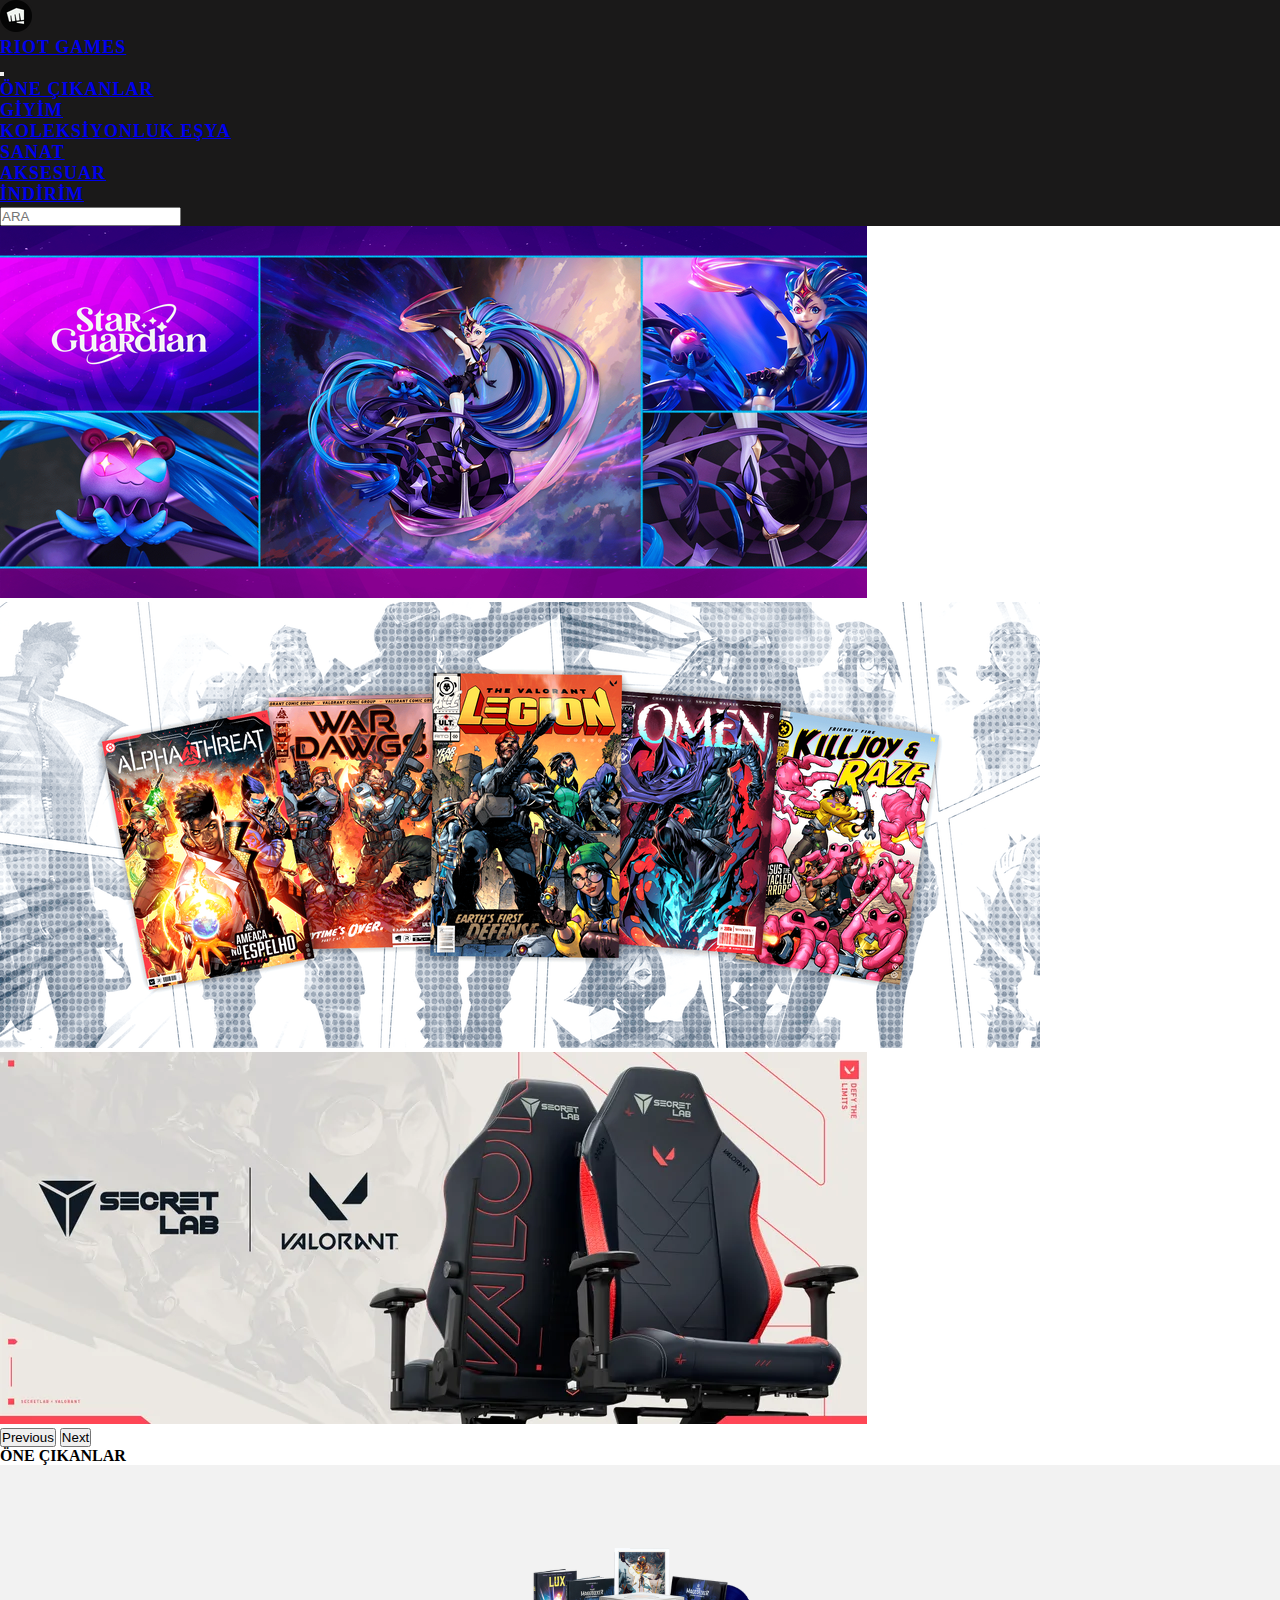
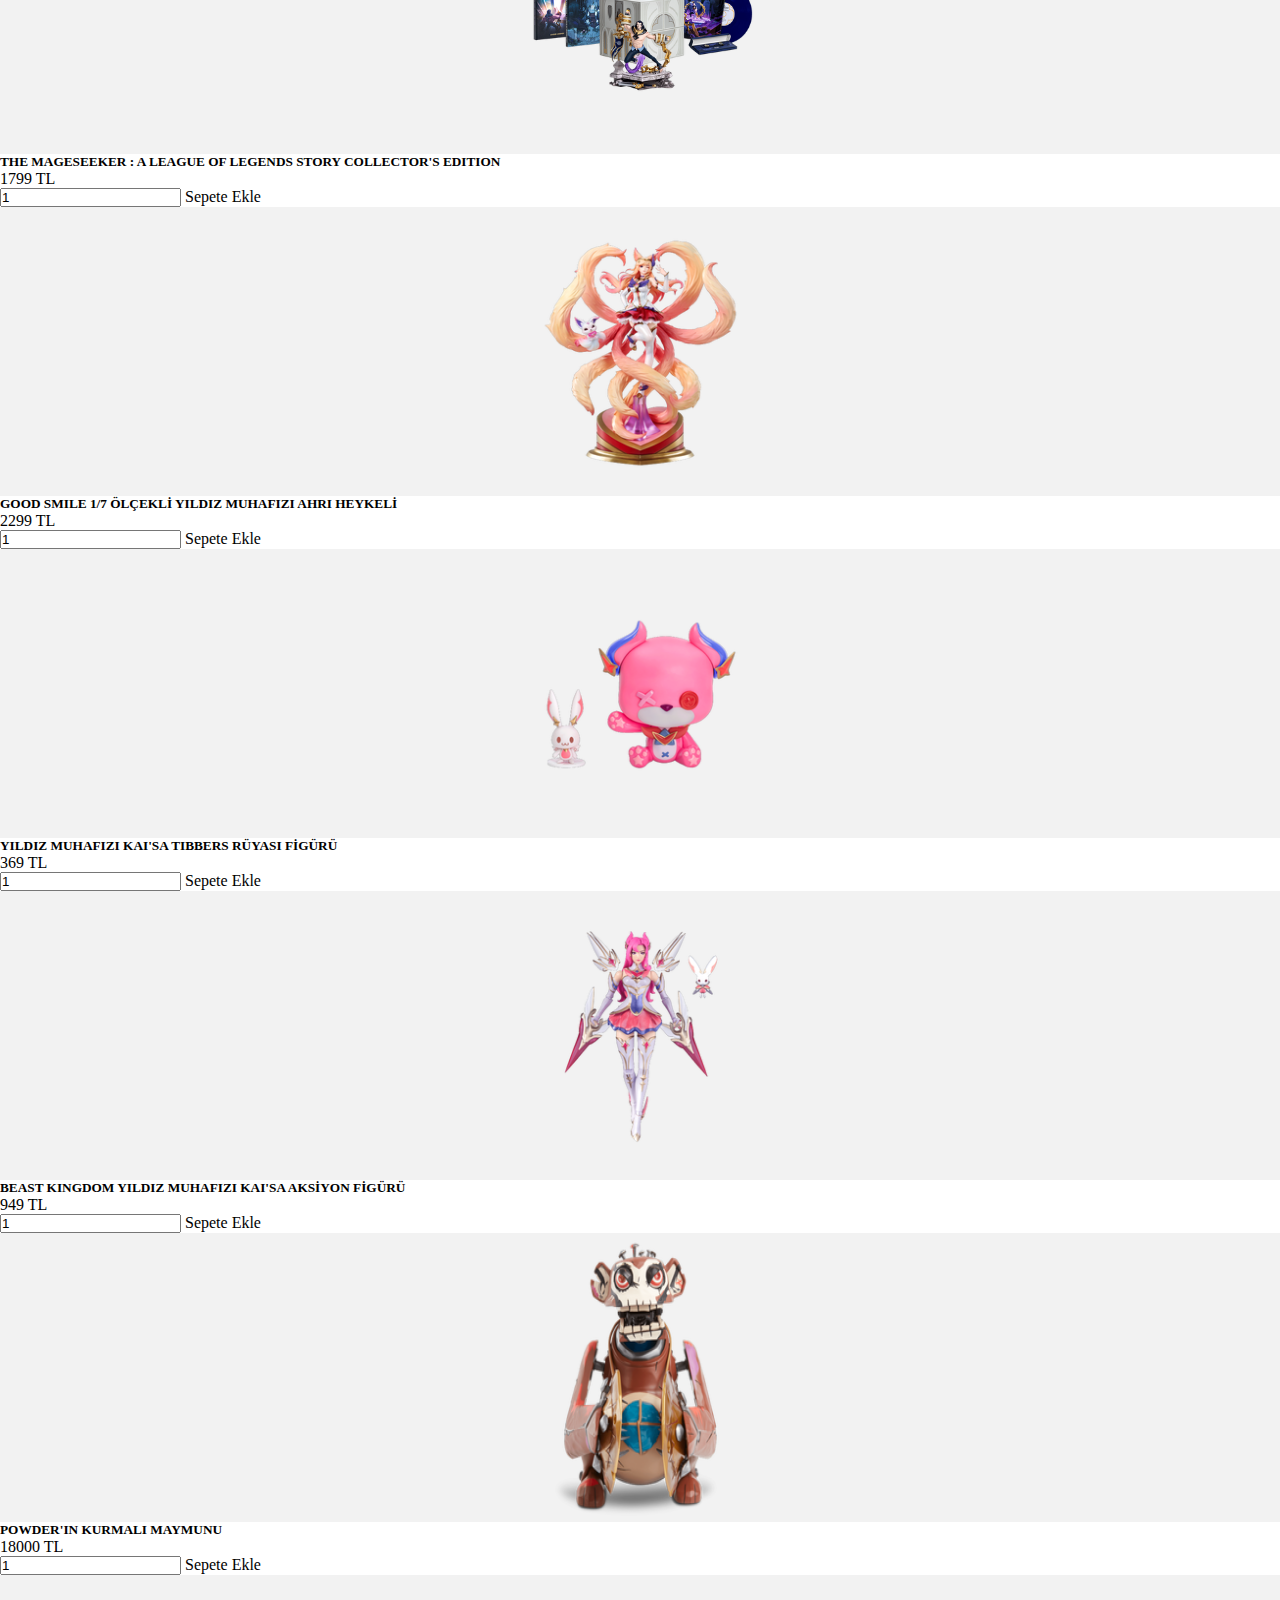
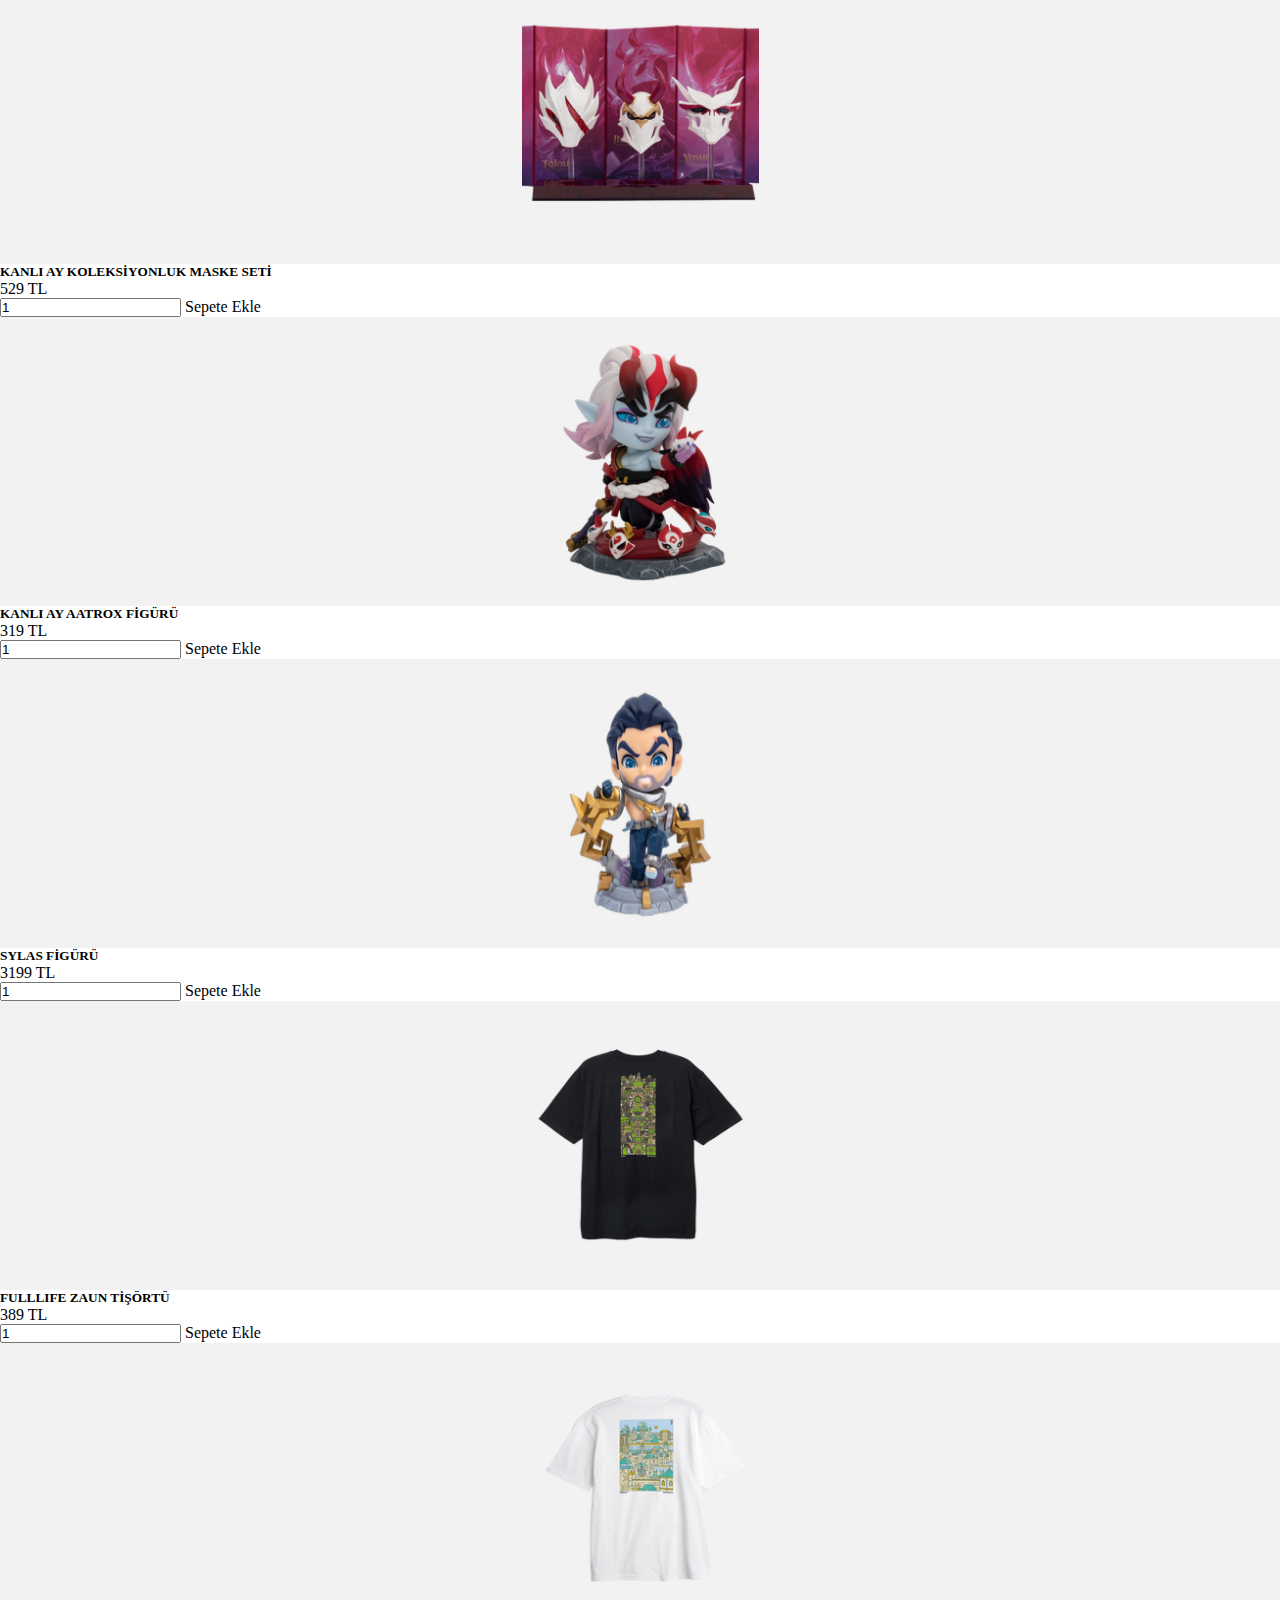
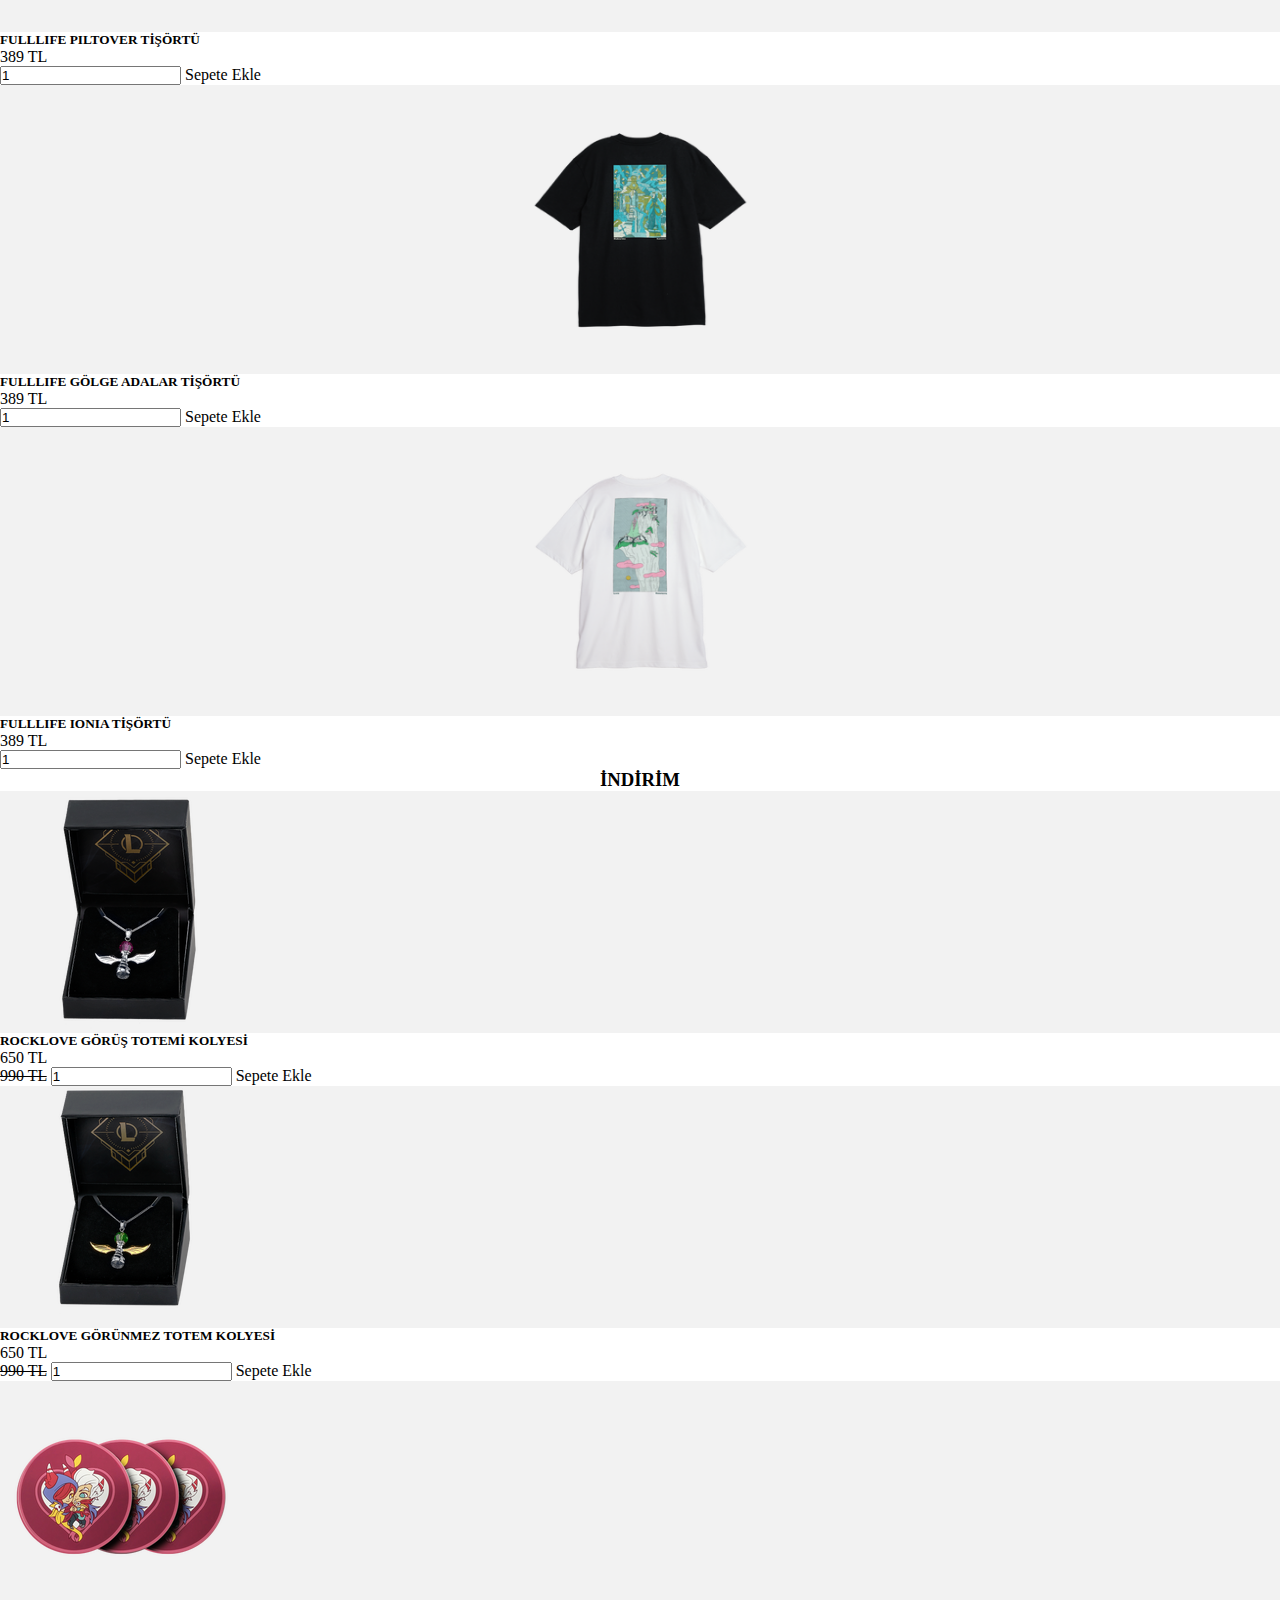
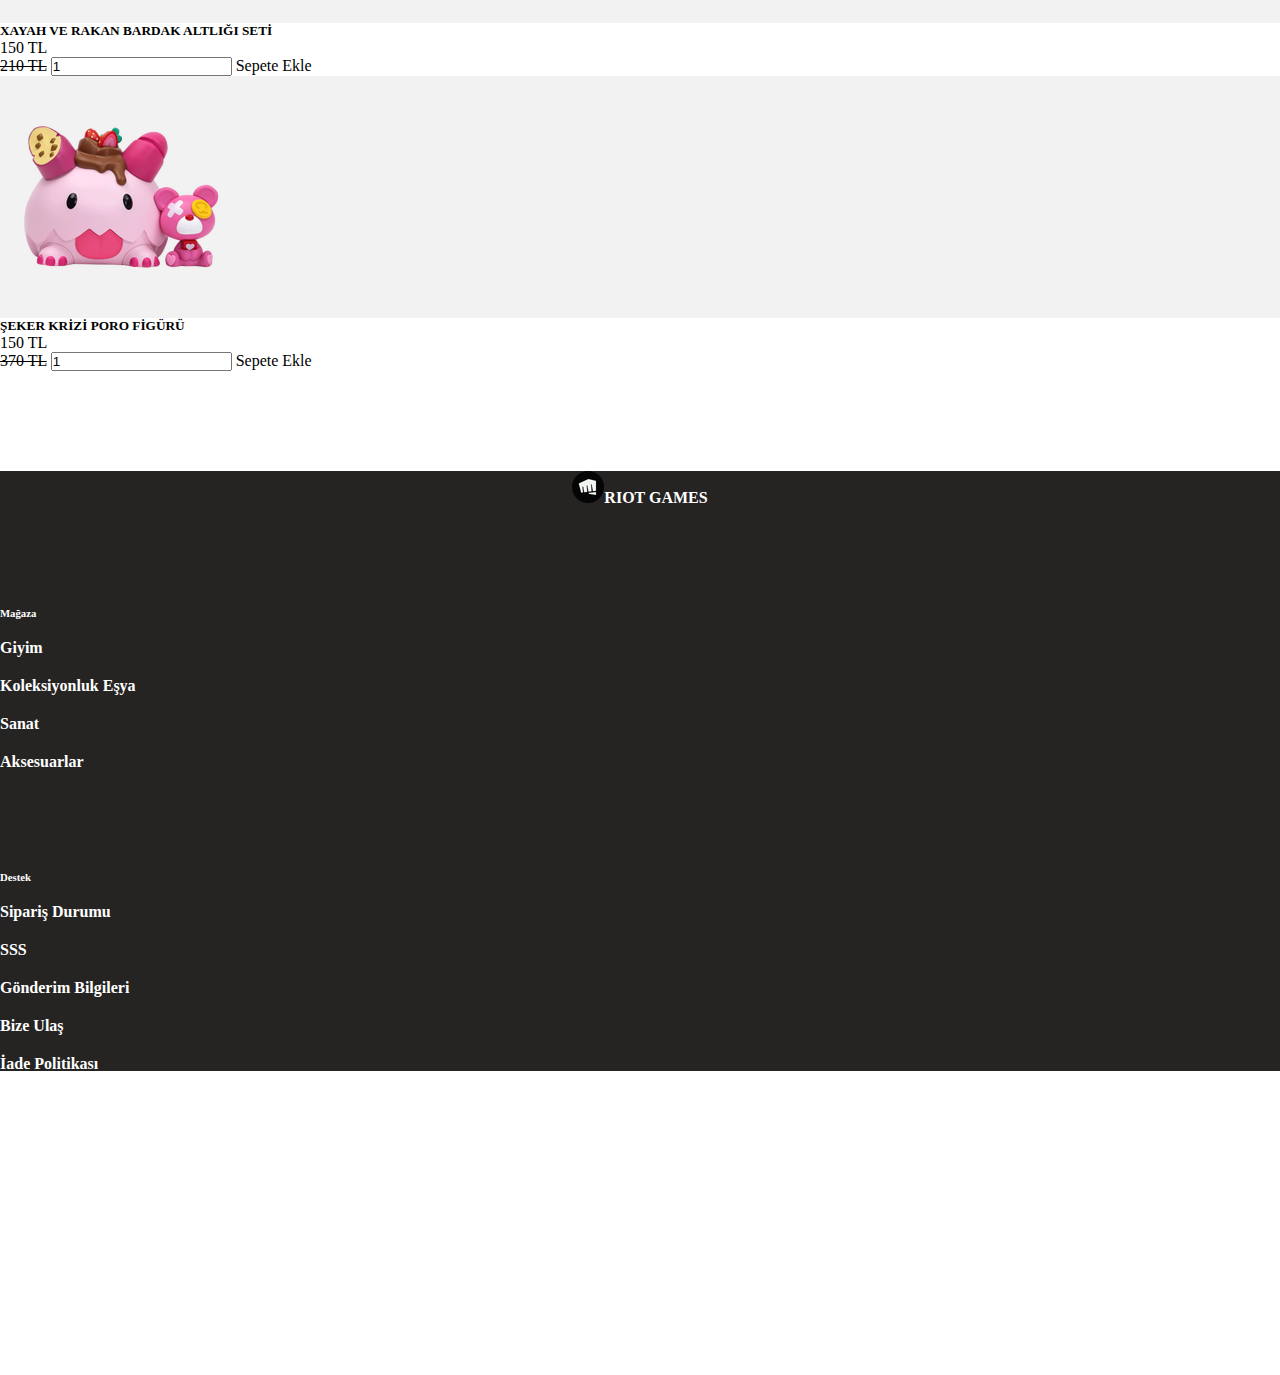
<file: index.html>
<!DOCTYPE html>
<html lang="en">
  <head>
    <meta charset="UTF-8" />
    <meta http-equiv="X-UA-Compatible" content="IE=edge" />
    <meta name="viewport" content="width=device-width, initial-scale=1.0" />
    <title>HomePage | Riot Games Mağazası</title>
    <!-- Bootstrap -->
    <link
      href="https://cdn.jsdelivr.net/npm/bootstrap@5.3.0-alpha2/dist/css/bootstrap.min.css"
      rel="stylesheet"
      integrity="sha384-aFq/bzH65dt+w6FI2ooMVUpc+21e0SRygnTpmBvdBgSdnuTN7QbdgL+OapgHtvPp"
      crossorigin="anonymous"
    />
    <!-- my Css -->
    <link rel="stylesheet" href="/css/style.css" />
    <link
      rel="shortcut icon"
      href="image/favicon-32x32.png"
      type="image/x-icon"
    />
    <!-- Fontawesome -->
    <link
      rel="stylesheet"
      href="https://cdnjs.cloudflare.com/ajax/libs/font-awesome/6.4.0/css/all.min.css"
      integrity="sha512-iecdLmaskl7CVkqkXNQ/ZH/XLlvWZOJyj7Yy7tcenmpD1ypASozpmT/E0iPtmFIB46ZmdtAc9eNBvH0H/ZpiBw=="
      crossorigin="anonymous"
      referrerpolicy="no-referrer"
    />
  </head>
  <body>
    <!-- Navbar -->
    <nav class="navbar navbar-expand-lg navbar-dark" id="nav">
      <div class="container-fluid">
        <a class="navbar-brand d-flex mt-2" href="index.html">
          <img
            width="32px"
            height="32px"
            src="image/favicon-32x32.png"
            alt="icon"
            class="fav me-2"
          />
          <p>RIOT GAMES</p>
        </a>
        <button
          class="navbar-toggler"
          type="button"
          data-bs-toggle="collapse"
          data-bs-target="#navbarSupportedContent"
          aria-controls="navbarSupportedContent"
          aria-expanded="false"
          aria-label="Toggle navigation"
        >
          <span class="navbar-toggler-icon"></span>
        </button>
        <div
          class="collapse navbar-collapse justify-content-between"
          id="navbarSupportedContent"
        >
          <ul></ul>
          <ul class="navbar-nav">
            <li class="nav-item">
              <a class="nav-link active" aria-current="page" href="index.html"
                >ÖNE ÇIKANLAR</a
              >
            </li>
            <li class="nav-item">
              <a class="nav-link active" href="products.html">GİYİM</a>
            </li>
            <li class="nav-item">
              <a class="nav-link active" href="#">KOLEKSİYONLUK EŞYA</a>
            </li>
            <li class="nav-item">
              <a class="nav-link active" href="#">SANAT</a>
            </li>
            <li class="nav-item">
              <a class="nav-link active" href="#">AKSESUAR</a>
            </li>
            <li class="nav-item">
              <a class="nav-link active" href="#">İNDİRİM</a>
            </li>
          </ul>

          <form class="d-flex" role="search">
            <input
              class="form-control me-2 search"
              type="search"
              placeholder="ARA"
              aria-label="Search"
            />
            <a href="cart.html"
              ><i class="fas fa-cart-shopping text-white fs-5 mt-2"></i
            ></a>
          </form>
        </div>
      </div>
    </nav>

    <!-- Carousel -->
    <div id="carouselExampleFade" class="carousel slide carousel-fade">
      <div class="carousel-inner">
        <div class="carousel-item active">
          <img src="image/slide1.webp" class="d-block w-100" alt="..." />
        </div>
        <div class="carousel-item">
          <img src="image/slide2.webp" class="d-block w-100" alt="..." />
        </div>
        <div class="carousel-item">
          <img src="image/slide3.webp" class="d-block w-100" alt="..." />
        </div>
      </div>
      <button
        class="carousel-control-prev"
        type="button"
        data-bs-target="#carouselExampleFade"
        data-bs-slide="prev"
      >
        <span class="carousel-control-prev-icon" aria-hidden="true"></span>
        <span class="visually-hidden">Previous</span>
      </button>
      <button
        class="carousel-control-next"
        type="button"
        data-bs-target="#carouselExampleFade"
        data-bs-slide="next"
      >
        <span class="carousel-control-next-icon" aria-hidden="true"></span>
        <span class="visually-hidden">Next</span>
      </button>
    </div>

    <!-- Products -->
    <div class="container">
    <div class="row mt-5">
        <h4 class="text-center products-header">ÖNE ÇIKANLAR</h4>
        <div class="mfk col-md-12">
            <div class="row">
                <div class="fk col-lg-3 col-sm-6 mt-1">
                    <div class="card">
                      <img
                        width="237"
                        height="289"
                        src="image/product1.webp"
                        alt="product1"
                        class="text-center"
                        id="item1"
                      />
                    </div>
                    <div class="card-body mt-3">
                      <h5 id="u-name-1">
                        THE MAGESEEKER : A LEAGUE OF LEGENDS STORY COLLECTOR'S EDITION
                      </h5>
                      <p id="u-price-1">1799 TL</p>
                      <input class=" mb-2 border-0 rounded-5 p-2 " type="number" id="p-count-1" id="product-count-1"  value="1">
                      <a name="1" class="add-btn btn btn-dark">Sepete Ekle <i class="fas fa-right-from-bracket"> </i></a>
                    </div>
                  </div>
                  <div class="fk col-lg-3 col-sm-6 mt-1">
                    <div class="card">
                      <img
                        width="237"
                        height="289"
                        src="image/product2.webp"
                        alt="product2"
                      />
                    </div>
                    <div class="card-body mt-3">
                      <h5 id="u-name-2"> GOOD SMILE 1/7 ÖLÇEKLİ YILDIZ MUHAFIZI AHRI HEYKELİ</h5>
                      <p id="u-price-2">2299 TL</p>
                      <input class=" mb-2 border-0 rounded-5 p-2 " type="number" id="p-count-2" id="product-count-1"  value="1">
                      <a name="2" class="add-btn btn btn-dark">Sepete Ekle <i class="fas fa-right-from-bracket"> </i></a>
                    </div>
                  </div>
                  <div class="fk col-lg-3 col-sm-6 mt-1">
                    <div class="card">
                      <img
                        width="237"
                        height="289"
                        src="image/product3.webp"
                        alt="product3"
                      />
                    </div>
                    <div class="card-body mt-3">
                      <h5 id="u-name-3">YILDIZ MUHAFIZI KAI'SA TIBBERS RÜYASI FİGÜRÜ</h5>
                      <p id="u-price-3">369 TL</p>
                      <input class=" mb-2 border-0 rounded-5 p-2 " type="number" id="p-count-3" id="product-count-1"  value="1">
                      <a name="3" class="add-btn btn btn-dark">Sepete Ekle <i class="fas fa-right-from-bracket"> </i></a>
                    </div>
                  </div>
                  <div class="fk col-lg-3 col-sm-6 mt-1">
                    <div class="card">
                      <img
                        width="237"
                        height="289"
                        src="image/product4.webp"
                        alt="product4"
                      />
                    </div>
                    <div class="card-body mt-3">
                      <h5 id="u-name-4">BEAST KINGDOM YILDIZ MUHAFIZI KAI'SA AKSİYON FİGÜRÜ</h5>
                      <p id="u-price-4">949 TL</p>
                      <input class=" mb-2 border-0 rounded-5 p-2 " type="number" id="p-count-4" id="product-count-1"  value="1">
                      <a name="4" class="add-btn btn btn-dark">Sepete Ekle <i class="fas fa-right-from-bracket"> </i></a>
                    </div>
                  </div>
                  <div class="fk col-lg-3 col-sm-6 mt-1">
                    <div class="card">
                      <img
                        width="237"
                        height="289"
                        src="image/product5.webp"
                        alt="product5"
                      />
                    </div>
                    <div class="card-body mt-3">
                      <h5 id="u-name-5 ">POWDER'IN KURMALI MAYMUNU</h5>
                      <p id="u-price-5">18000 TL</p>
                      <input class=" mb-2 border-0 rounded-5 p-2 " type="number" id="p-count-5" id="product-count-1"  value="1">
                      <a name="5" class="add-btn btn btn-dark">Sepete Ekle <i class="fas fa-right-from-bracket"> </i></a>
                    </div>
                  </div>
                  <div class="fk col-lg-3 col-sm-6 mt-1">
                    <div class="card">
                      <img
                        width="237"
                        height="289"
                        src="image/product6.webp"
                        alt="product6"
                      />
                    </div>
                    <div class="card-body mt-3">
                      <h5 id="u-name-6">KANLI AY KOLEKSİYONLUK MASKE SETİ</h5>
                      <p id="u-price-6">529 TL</p>
                      <input class=" mb-2 border-0 rounded-5 p-2 " type="number" id="p-count-6" id="product-count-1"  value="1">
                      <a name="6" class="add-btn btn btn-dark">Sepete Ekle <i class="fas fa-right-from-bracket"> </i></a>
                    </div>
                  </div>
                  <div class="fk col-lg-3 col-sm-6 mt-1">
                    <div class="card">
                      <img
                        width="237"
                        height="289"
                        src="image/product7.webp"
                        alt="product7"
                      />
                    </div>
                    <div class="card-body mt-3">
                      <h5 id="u-name-7">KANLI AY AATROX FİGÜRÜ</h5>
                      <p id="u-price-7">319 TL</p>
                      <input class=" mb-2 border-0 rounded-5 p-2 " type="number" id="p-count-7" id="product-count-1"  value="1">
                      <a name="7" class="add-btn btn btn-dark">Sepete Ekle <i class="fas fa-right-from-bracket"> </i></a>
                    </div>
                  </div>
                  <div class="fk col-lg-3 col-sm-6 mt-1">
                    <div class="card">
                      <img
                        width="237"
                        height="289"
                        src="image/product8.webp"
                        alt="product8"
                      />
                    </div>
                    <div class="card-body mt-3">
                      <h5 id="u-name-8">SYLAS FİGÜRÜ</h5>
                      <p id="u-price-8">3199 TL</p>
                      <input class=" mb-2 border-0 rounded-5 p-2 " type="number" id="p-count-8" id="product-count-1"  value="1">
                      <a name="8" class="add-btn btn btn-dark">Sepete Ekle <i class="fas fa-right-from-bracket"> </i></a>
                    </div>
                  </div>
                  <div class="fk col-lg-3 col-sm-6 mt-1">
                    <div class="card">
                      <img
                        width="237"
                        height="289"
                        src="image/product9.webp"
                        alt="product9"
                      />
                    </div>
                    <div class="card-body mt-3">
                      <h5 id="u-name-9">FULLLIFE ZAUN TİŞÖRTÜ</h5>
                      <p id="u-price-9">389 TL</p>
                      <input class=" mb-2 border-0 rounded-5 p-2 " type="number" id="p-count-9" id="product-count-1"  value="1">
                      <a name="9" class="add-btn btn btn-dark">Sepete Ekle <i class="fas fa-right-from-bracket"> </i></a>
                    </div>
                  </div>
                  <div class="fk col-lg-3 col-sm-6 mt-1">
                    <div class="card">
                      <img
                        width="237"
                        height="289"
                        src="image/product10.webp"
                        alt="product10"
                      />
                    </div>
                    <div class="card-body mt-3">
                      <h5 id="u-name-10">FULLLIFE PILTOVER TİŞÖRTÜ</h5>
                      <p id="u-price-10">389 TL</p>
                      <input class=" mb-2 border-0 rounded-5 p-2 " type="number" id="p-count-10" id="product-count-1"  value="1">
                      <a name="10" class="add-btn btn btn-dark">Sepete Ekle <i class="fas fa-right-from-bracket"> </i></a>
                    </div>
                  </div>
                  <div class="fk col-lg-3 col-sm-6 mt-1">
                    <div class="card">
                      <img
                        width="237"
                        height="289"
                        src="image/product11.webp"
                        alt="product11"
                      />
                    </div>
                    <div class="card-body mt-3">
                      <h5 id="u-name-11">FULLLIFE GÖLGE ADALAR TİŞÖRTÜ</h5>
                      <p id="u-price-11">389 TL</p>
                      <input class=" mb-2 border-0 rounded-5 p-2 " type="number" id="p-count-11" id="product-count-1"  value="1">
                      <a name="11" class="add-btn btn btn-dark">Sepete Ekle <i class="fas fa-right-from-bracket"> </i></a>
                    </div>
                  </div>
                  <div class="fk col-lg-3 col-sm-6 mt-1">
                    <div class="card">
                      <img
                        width="237"
                        height="289"
                        src="image/product12.webp"
                        alt="product12"
                      />
                    </div>
                    <div class="card-body mt-3">
                      <h5 id="u-name-12">FULLLIFE IONIA TİŞÖRTÜ</h5>
                      <p id="u-price-12">389 TL</p>
                      <input class=" mb-2 border-0 rounded-5 p-2 " type="number" id="p-count-12" id="product-count-1"  value="1">
                      <a name="12" class="add-btn btn btn-dark">Sepete Ekle <i class="fas fa-right-from-bracket"> </i></a>
                    </div>
                  </div>
            </div>
        </div>
    </div>
    </div>
    <!-- İndirim -->
    <h3 class="text-center sales-h3 mt-3">İNDİRİM</h3>
    <div class="container-fluid">
      <div class="row">
        <div class="saless col-md-3 mt-2">
          <div class="card">
            <img src="image/sale1.webp" alt="sale1" />
          </div>
          <div class="card-body mt-3">
            <h5>ROCKLOVE GÖRÜŞ TOTEMİ KOLYESİ</h5>
            <p class="text-danger" id="u-price-13">650 TL</p>
            <del>990 TL</del>
            <input class=" mb-2 border-0 rounded-5 p-2 " type="number" id="p-count-2" id="product-count-1"  value="1">
            <a name="1" class="add-btn btn btn-dark">Sepete Ekle <i class="fas fa-right-from-bracket"> </i></a>
          </div>
        </div>
        <div class="saless col-md-3 mt-2">
          <div class="card">
            <img src="image/sale2.webp" alt="sale2" />
          </div>
          <div class="card-body mt-3">
            <h5>ROCKLOVE GÖRÜNMEZ TOTEM KOLYESİ</h5>
            <p class="text-danger" id="u-price-14">650 TL</p>
            <del>990 TL</del>
            <input class=" mb-2 border-0 rounded-5 p-2 " type="number" id="p-count-2" id="product-count-1"  value="1">
            <a name="1" class="add-btn btn btn-dark">Sepete Ekle <i class="fas fa-right-from-bracket"> </i></a>
          </div>
        </div>
        <div class="saless col-md-3 mt-2">
          <div class="card">
            <img src="image/sale3.webp" alt="sale3" />
          </div>
          <div class="card-body mt-3">
            <h5>XAYAH VE RAKAN BARDAK ALTLIĞI SETİ</h5>
            <p class="text-danger" id="u-price-15">150 TL</p>
            <del>210 TL</del>
            <input class=" mb-2 border-0 rounded-5 p-2 " type="number" id="p-count-2" id="product-count-1"  value="1">
            <a name="1" class="add-btn btn btn-dark">Sepete Ekle <i class="fas fa-right-from-bracket"> </i></a>
          </div>
        </div>
        <div class="saless col-md-3 mt-2">
          <div class="card">
            <img src="image/sale4.webp" alt="sale4" />
          </div>
          <div class="card-body mt-3">
            <h5>ŞEKER KRİZİ PORO FİGÜRÜ</h5>
            <p class="text-danger" id="u-price-16">150 TL</p>
            <del>370 TL</del>
            <input class=" mb-2 border-0 rounded-5 p-2 " type="number" id="p-count-2" id="product-count-1"  value="1">
            <a name="1" class="add-btn btn btn-dark">Sepete Ekle <i class="fas fa-right-from-bracket"> </i></a>
          </div>
        </div>
      </div>
    </div>
    <!-- Footer -->
    <footer>
      <div class="container-fluid">
        <div class="row mt-5">
          <div class="ftr col-md-3 icon">
            <a href="#"
              ><img src="image/favicon-32x32.png" alt="icon" />RIOT GAMES</a
            >
          </div>
          <div class="ftr col-md-3">
            <ul>
              <h6>Mağaza</h6>
              <li><a href="#">Giyim</a></li>
              <li><a href="#">Koleksiyonluk Eşya</a></li>
              <li><a href="#">Sanat</a></li>
              <li><a href="#">Aksesuarlar</a></li>
            </ul>
          </div>
          <div class="ftr col-md-3">
            <ul>
              <h6>Destek</h6>
              <li><a href="#">Sipariş Durumu</a></li>
              <li><a href="#">SSS</a></li>
              <li><a href="#">Gönderim Bilgileri</a></li>
              <li><a href="#">Bize Ulaş</a></li>
              <li><a href="#">İade Politikası</a></li>
              <li><a href="#">Koleksiyon Rehberi</a></li>
              <li><a href="#">Riot Games Ürünün Doğrula</a></li>
              <li><a href="#">Dijital İçeriği Aç</a></li>
              <li><a href="#">Erişilebilirlik</a></li>
            </ul>
          </div>
          <div class="ftr col-md-3">
            <ul>
              <h6>Diller</h6>
              <ul class="ps-0">
                <li>
                  <a href="#"><i class="fas fa-globe"></i>Türkiye</a>
                </li>
              </ul>
            </ul>
          </div>
        </div>
      </div>
    </footer>


</div>




















     <!-- Jqery -->
     <script src="https://code.jquery.com/jquery-3.5.1.slim.min.js" integrity="sha384-DfXdz2htPH0lsSSs5nCTpuj/zy4C+OGpamoFVy38MVBnE+IbbVYUew+OrCXaRkfj" crossorigin="anonymous"></script>
     <!-- Aos Library script -->
     <script src="https://unpkg.com/aos@2.3.1/dist/aos.js"></script>
     <script>
       AOS.init();
     </script>



    <script
      src="https://cdn.jsdelivr.net/npm/bootstrap@5.3.0-alpha2/dist/js/bootstrap.bundle.min.js"
      integrity="sha384-qKXV1j0HvMUeCBQ+QVp7JcfGl760yU08IQ+GpUo5hlbpg51QRiuqHAJz8+BrxE/N"
      crossorigin="anonymous"
    ></script>
    <script src="/Js/main.js"></script>
  </body>
</html>
</file>
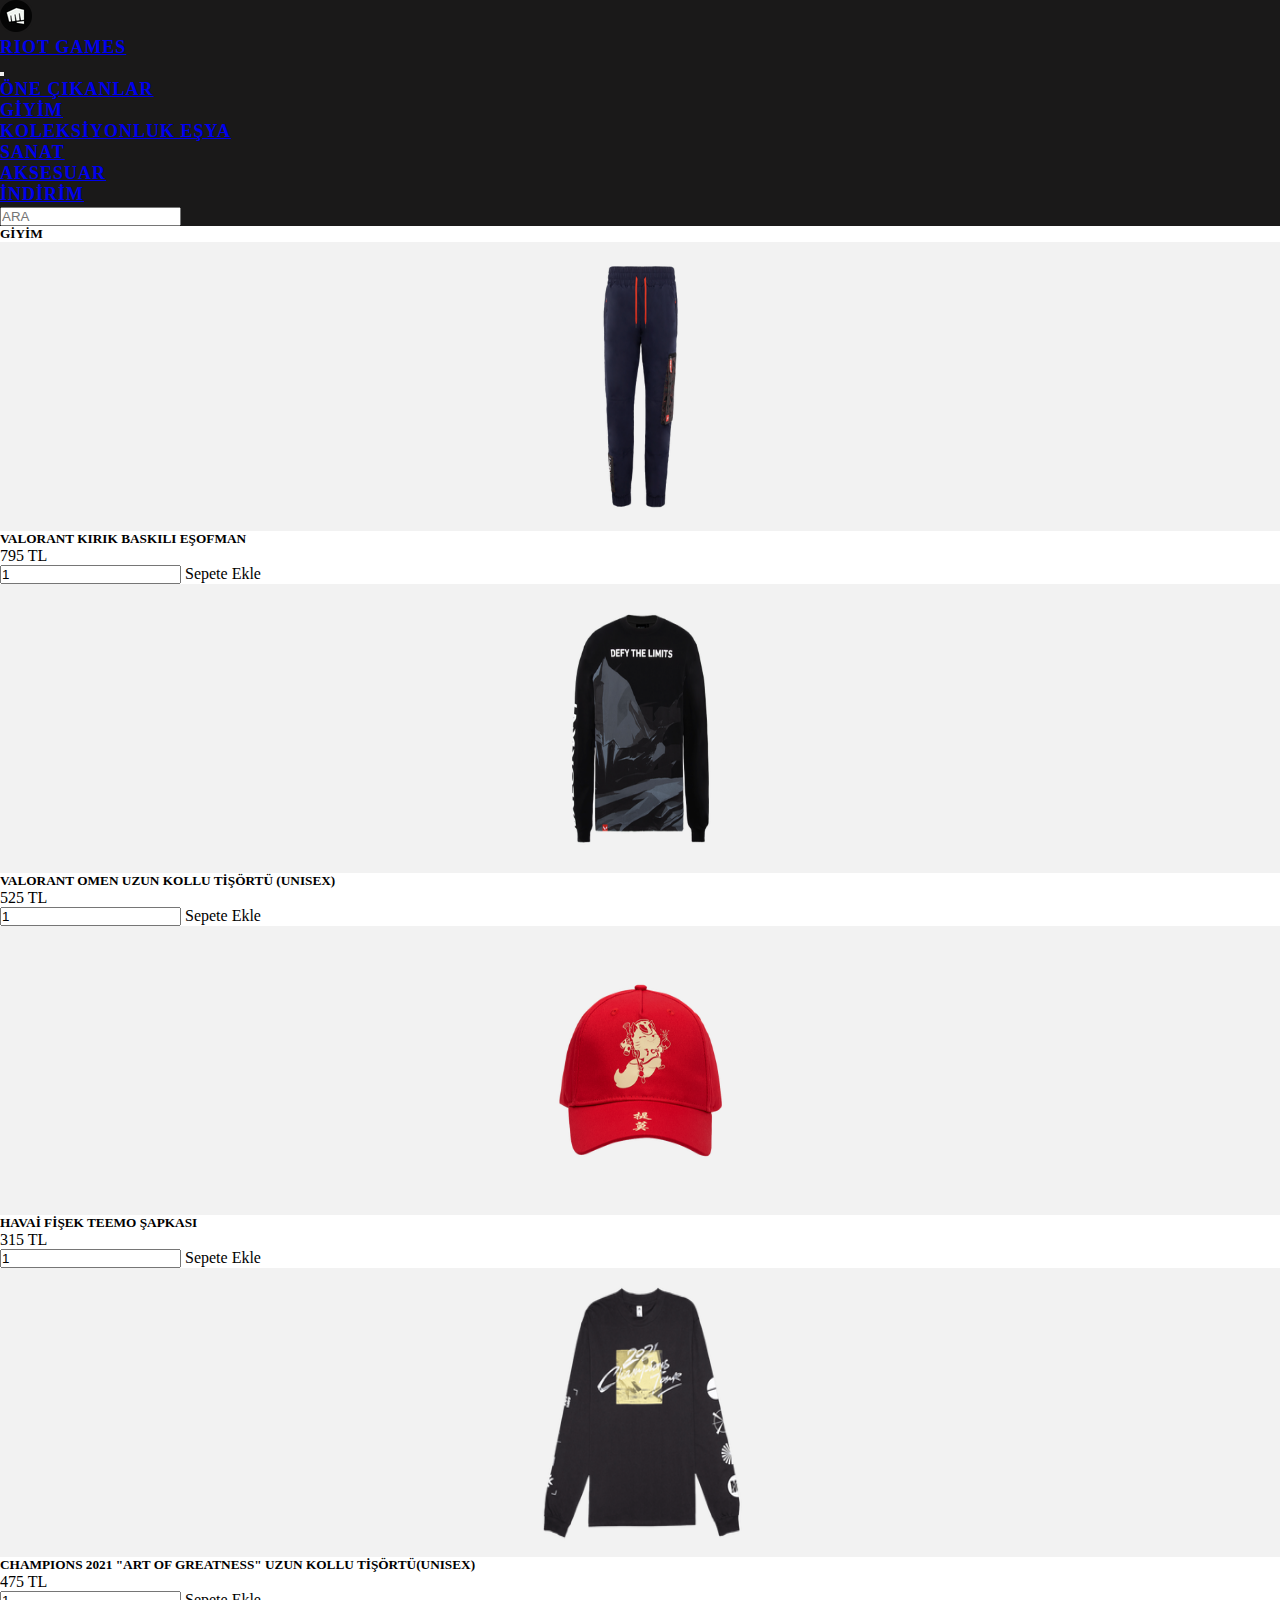
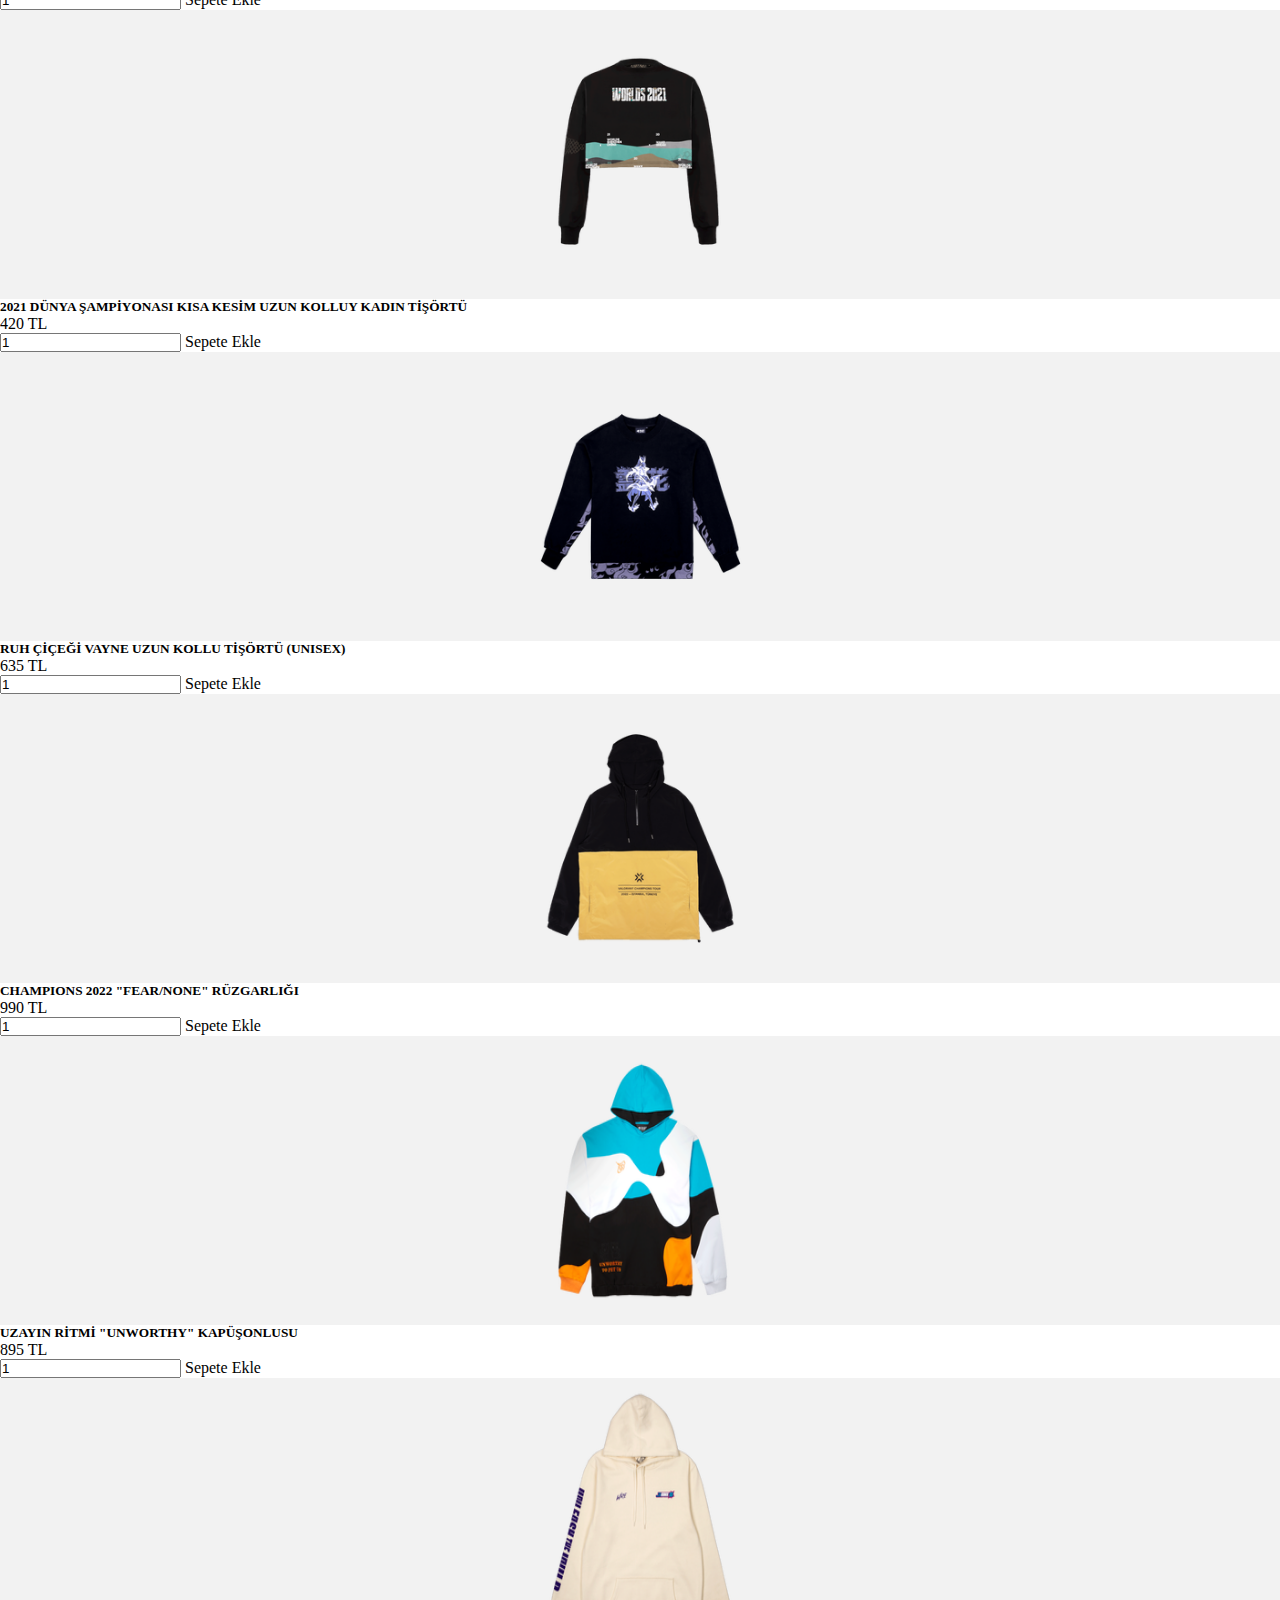
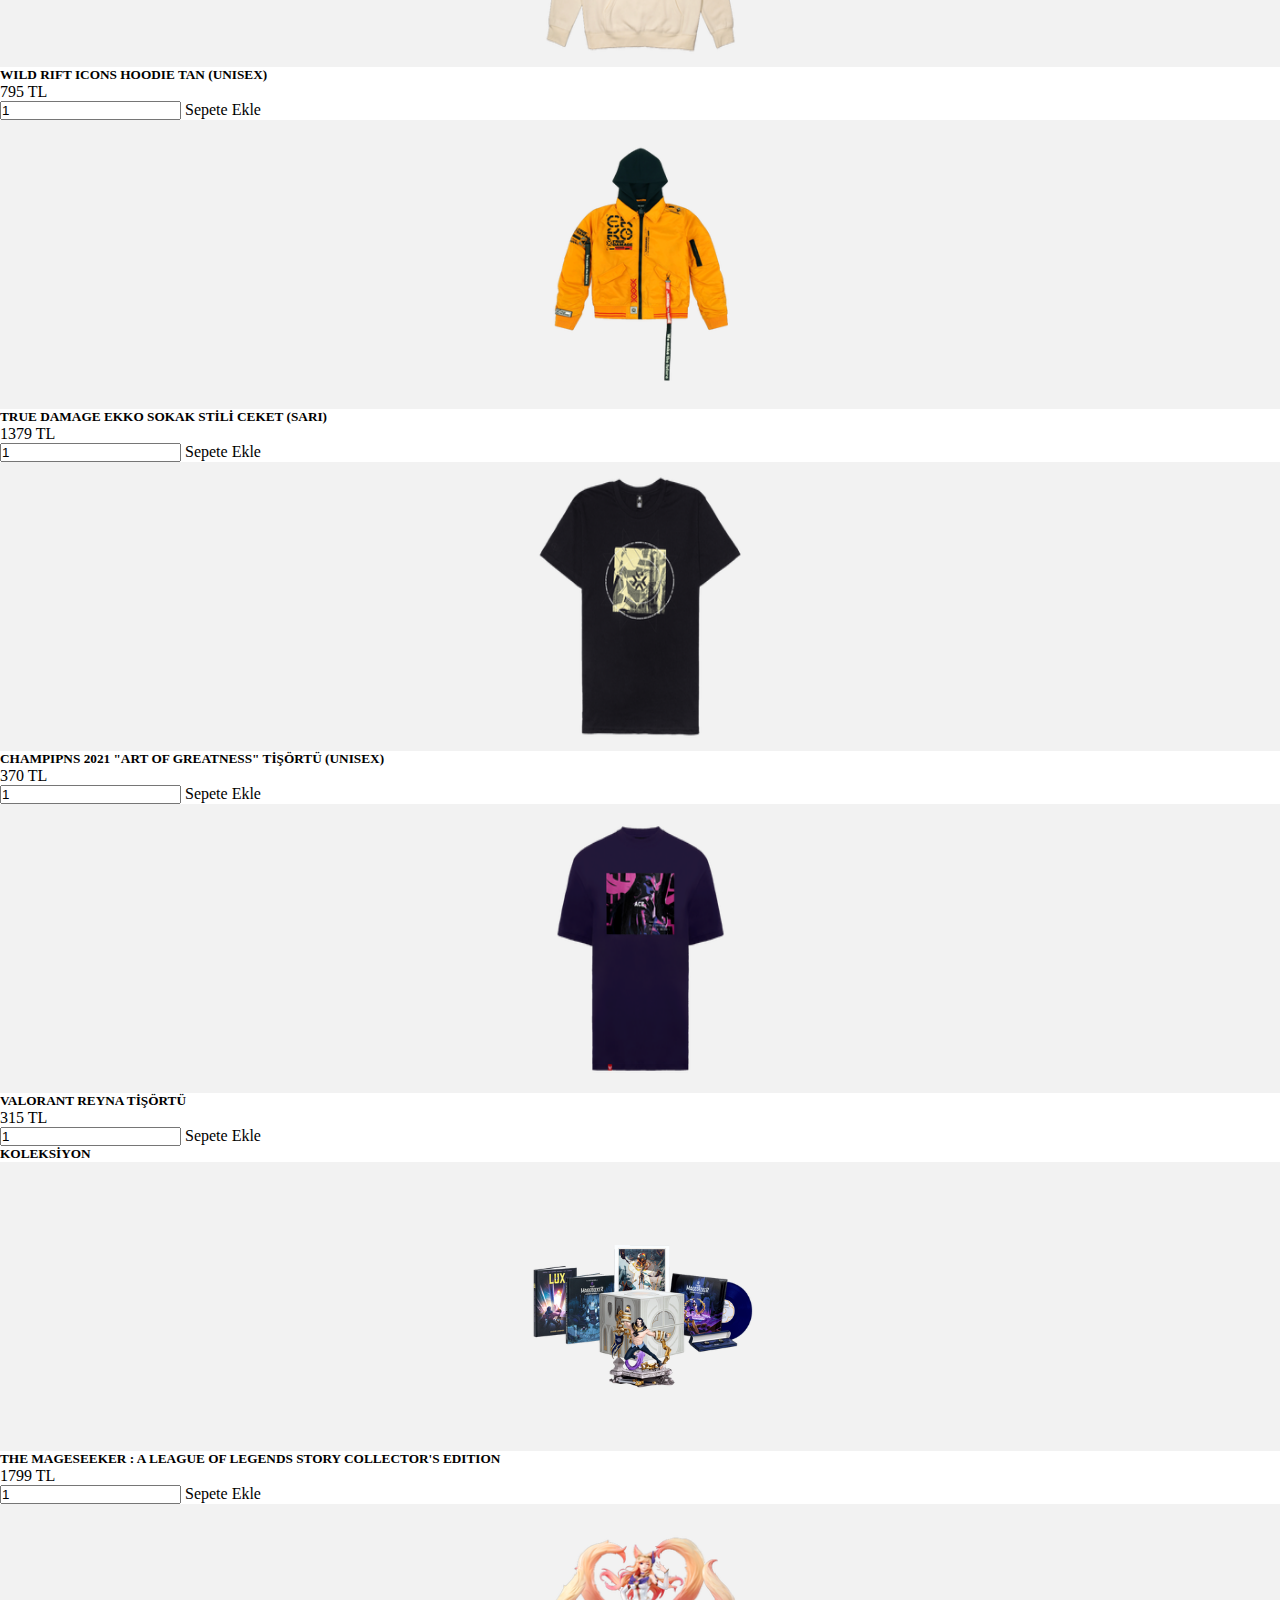
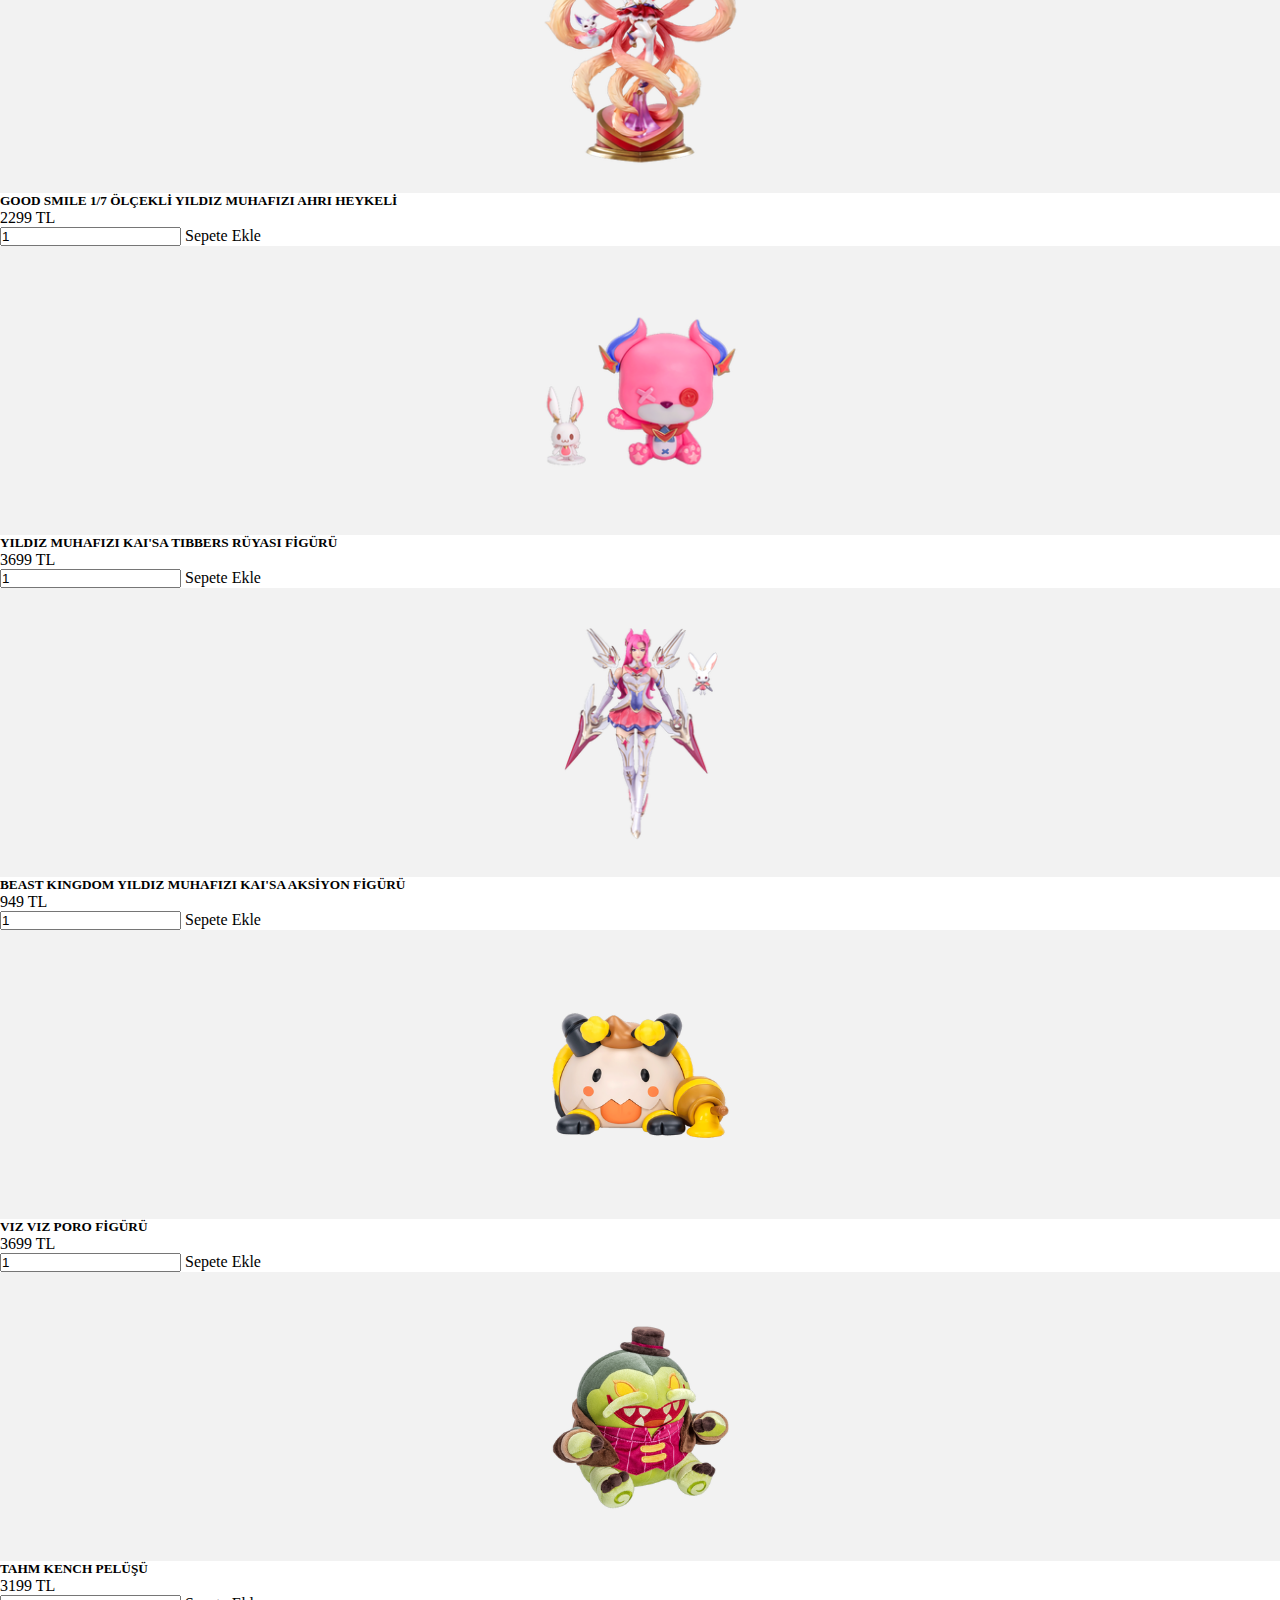
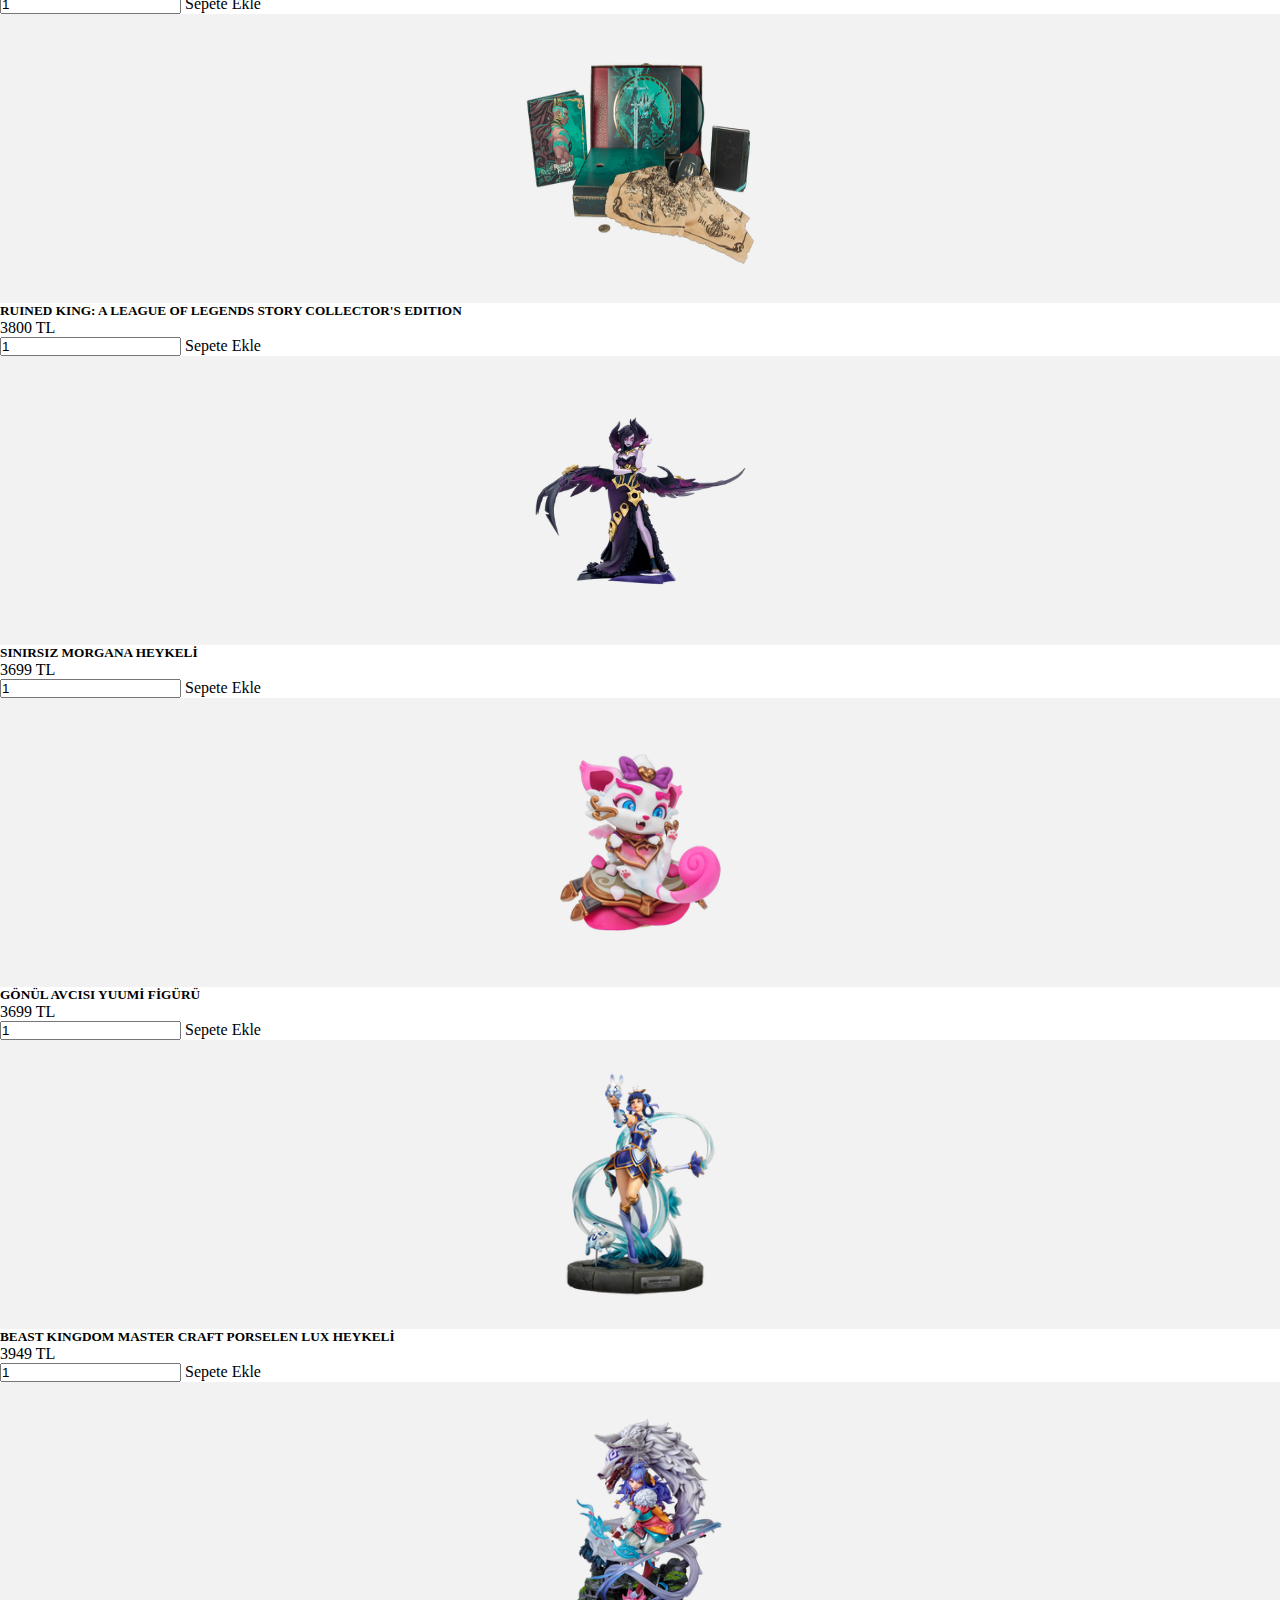
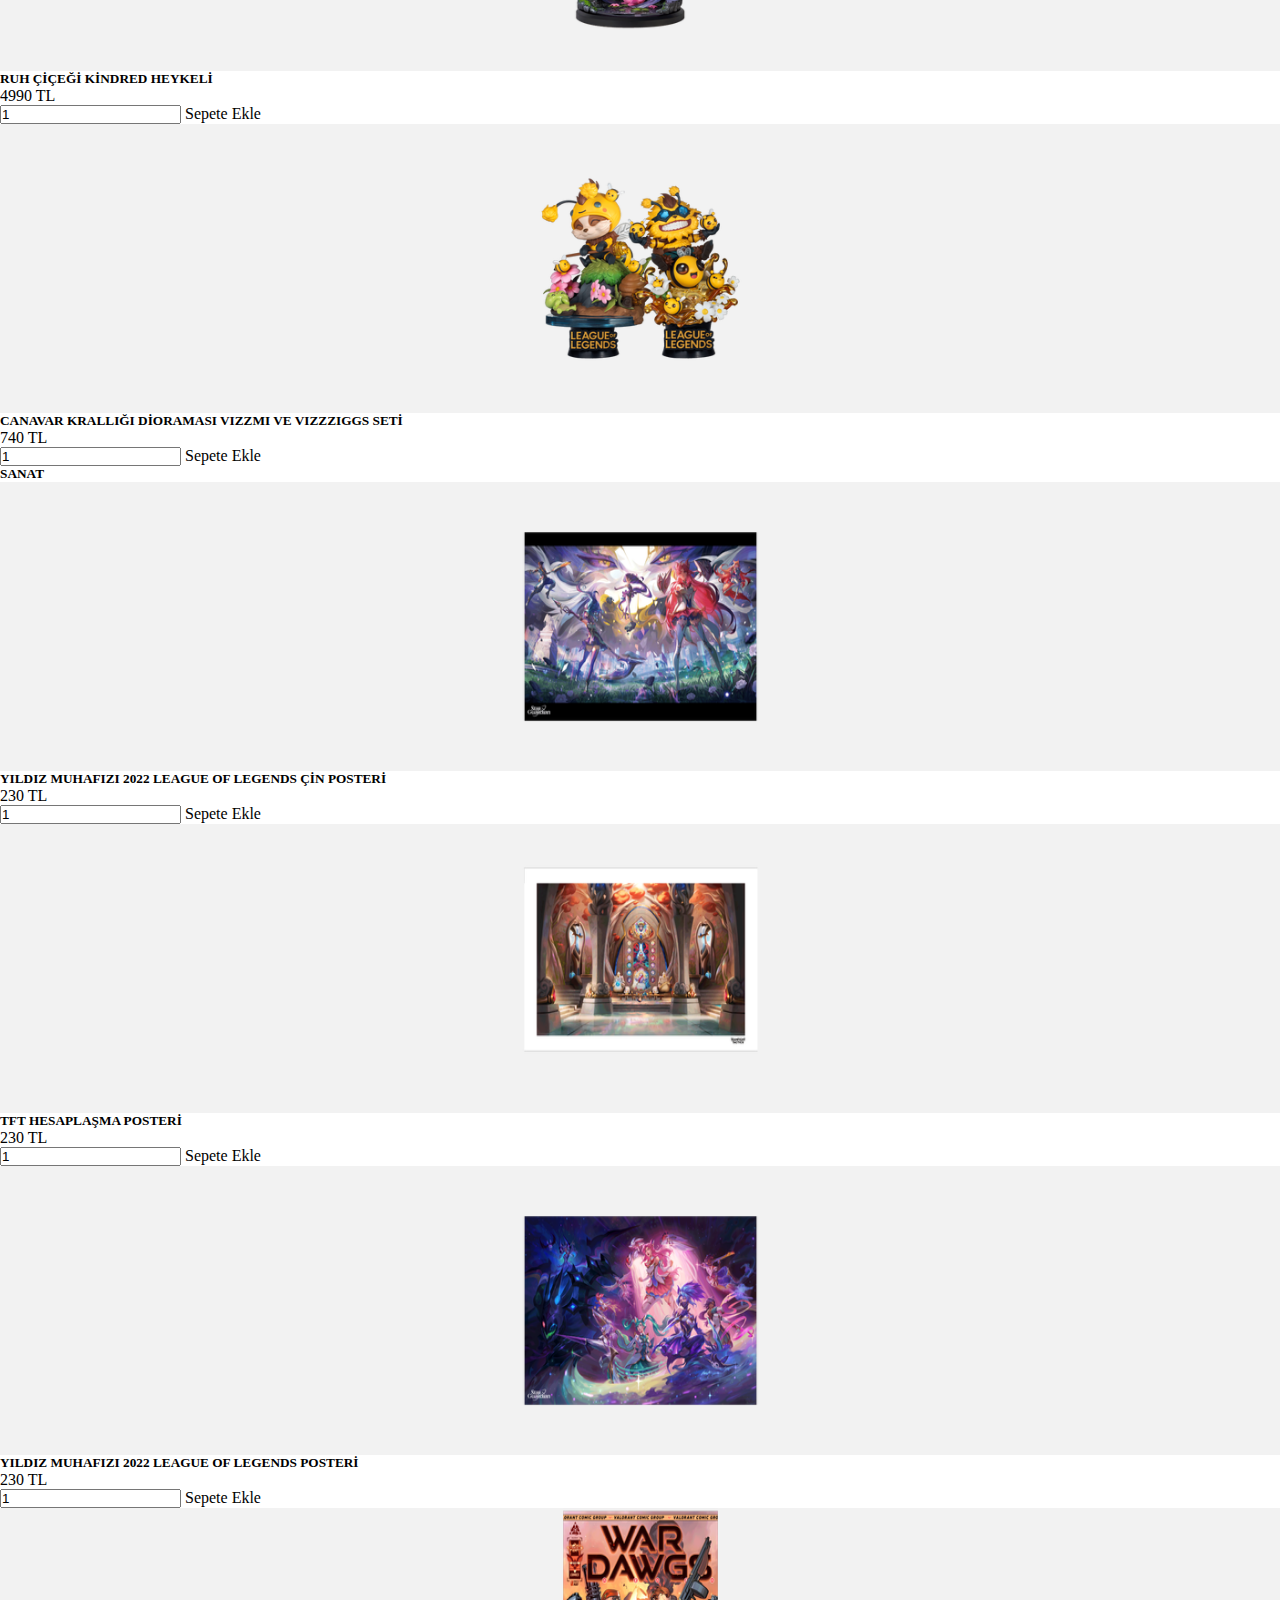
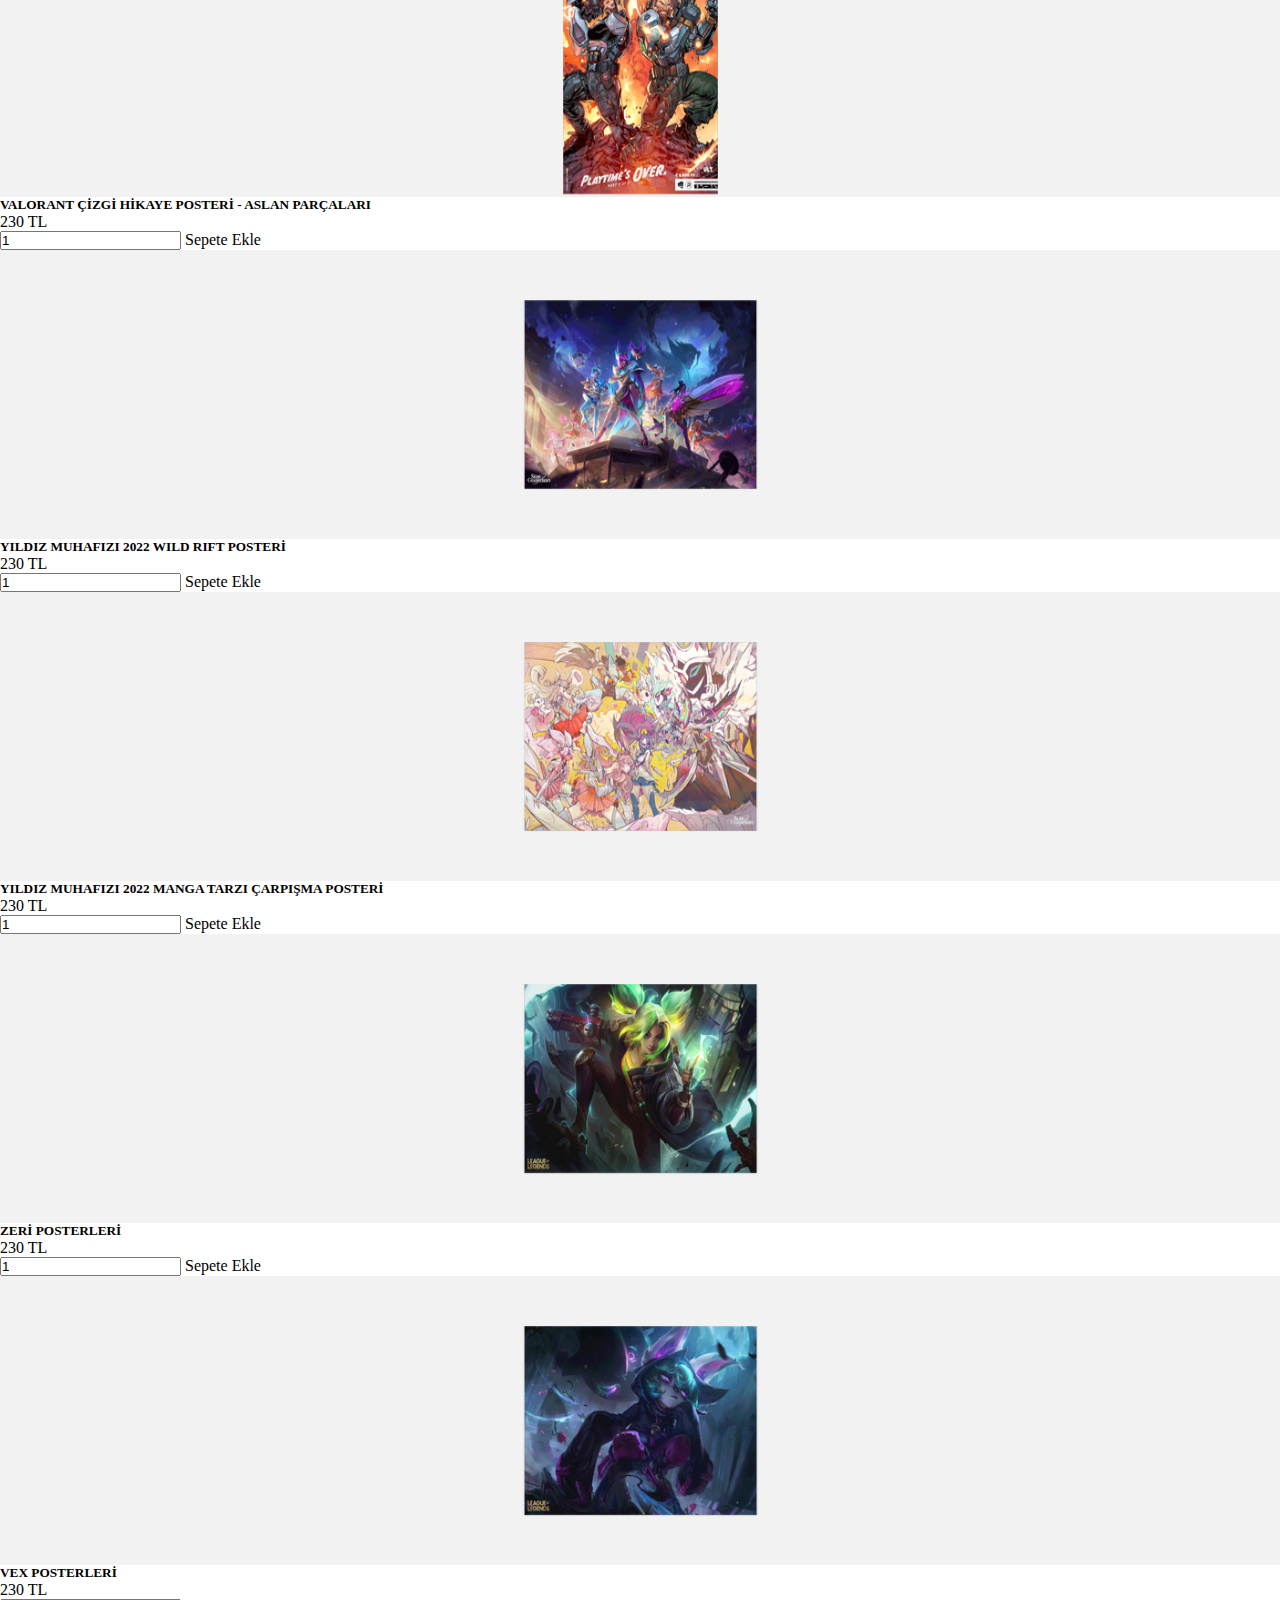
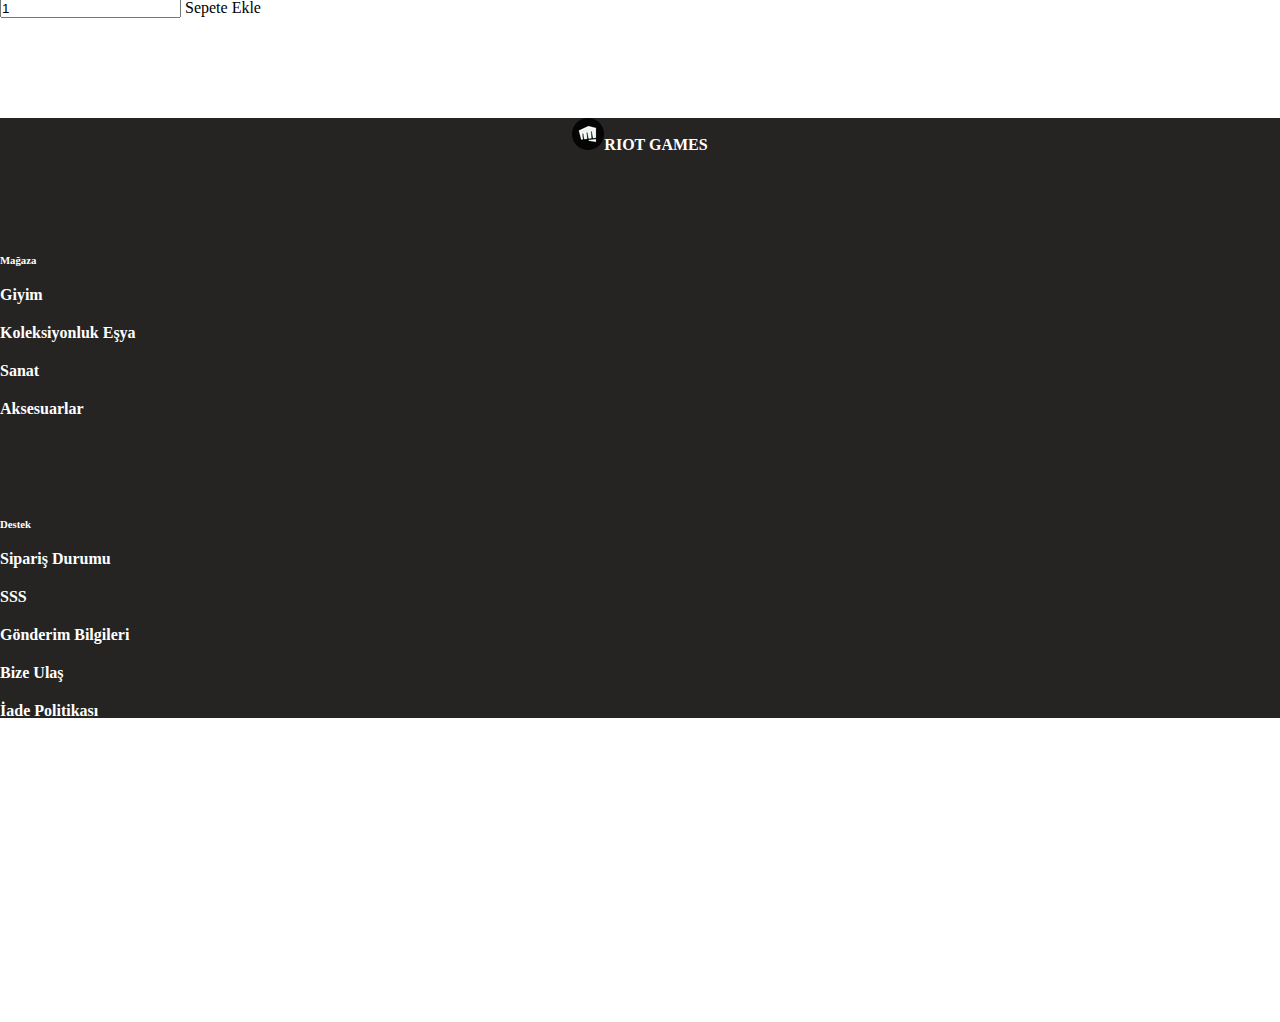
<file: products.html>
<!DOCTYPE html>
<html lang="en">
  <head>
    <meta charset="UTF-8" />
    <meta http-equiv="X-UA-Compatible" content="IE=edge" />
    <meta name="viewport" content="width=device-width, initial-scale=1.0" />
    <title>Ürünler | Riot Games Mağazası</title>
    <!-- Bootstrap -->
    <link
      href="https://cdn.jsdelivr.net/npm/bootstrap@5.3.0-alpha2/dist/css/bootstrap.min.css"
      rel="stylesheet"
      integrity="sha384-aFq/bzH65dt+w6FI2ooMVUpc+21e0SRygnTpmBvdBgSdnuTN7QbdgL+OapgHtvPp"
      crossorigin="anonymous"
    />
    <!-- my Css -->
    <link rel="stylesheet" href="/css/style.css" />
    <link
      rel="shortcut icon"
      href="image/favicon-32x32.png"
      type="image/x-icon"
    />
    <!-- Fontawesome -->
    <link
      rel="stylesheet"
      href="https://cdnjs.cloudflare.com/ajax/libs/font-awesome/6.4.0/css/all.min.css"
      integrity="sha512-iecdLmaskl7CVkqkXNQ/ZH/XLlvWZOJyj7Yy7tcenmpD1ypASozpmT/E0iPtmFIB46ZmdtAc9eNBvH0H/ZpiBw=="
      crossorigin="anonymous"
      referrerpolicy="no-referrer"
    />
  </head>
  <body>
    <!-- Navbar -->
    <nav class="navbar navbar-expand-lg navbar-dark">
      <div class="container-fluid">
        <a class="navbar-brand d-flex mt-2" href="#">
          <img
            width="32px"
            height="32px"
            src="image/favicon-32x32.png"
            alt="icon"
            class="fav me-2"
          />
          <p>RIOT GAMES</p>
        </a>
        <button
          class="navbar-toggler"
          type="button"
          data-bs-toggle="collapse"
          data-bs-target="#navbarSupportedContent"
          aria-controls="navbarSupportedContent"
          aria-expanded="false"
          aria-label="Toggle navigation"
        >
          <span class="navbar-toggler-icon"></span>
        </button>
        <div
          class="collapse navbar-collapse justify-content-between"
          id="navbarSupportedContent"
        >
          <ul></ul>
          <ul class="navbar-nav">
            <li class="nav-item">
              <a class="nav-link active" aria-current="page" href="#"
                >ÖNE ÇIKANLAR</a
              >
            </li>
            <li class="nav-item">
              <a class="nav-link active" href="#">GİYİM</a>
            </li>
            <li class="nav-item">
              <a class="nav-link active" href="#">KOLEKSİYONLUK EŞYA</a>
            </li>
            <li class="nav-item">
              <a class="nav-link active" href="#">SANAT</a>
            </li>
            <li class="nav-item">
              <a class="nav-link active" href="#">AKSESUAR</a>
            </li>
            <li class="nav-item">
              <a class="nav-link active" href="#">İNDİRİM</a>
            </li>
          </ul>

          <form class="d-flex" role="search">
            <input
              class="form-control me-2 search"
              type="search"
              placeholder="ARA"
              aria-label="Search"
            />
            <a href="#"
              ><i class="fas fa-cart-shopping text-white fs-5 mt-2"></i
            ></a>
          </form>
        </div>
      </div>
    </nav>
    <!-- Products -->
    <div class="container">
      <div class="giyim row mt-5">
        <h5 class="text-center mb-5">GİYİM</h5>
        <div class="mfk col-md-12">
          <div class="row">
            <div class="fk col-lg-3 col-sm-6 mt-1">
              <div class="card">
                <img
                  width="237"
                  height="289"
                  src="image/giyim1.webp"
                  alt="product1"
                  class="text-center"
                />
              </div>
              <div class="card-body mt-3">
                <h5>VALORANT KIRIK BASKILI EŞOFMAN</h5>
                <p id="u-price-17">795 TL</p>
                <input
                  class="mb-2 border-0 rounded-5 p-2"
                  type="number"
                  id="p-count-2"
                  id="product-count-1"
                  value="1"
                />
                <a name="1" class="add-btn btn btn-dark "
                  >Sepete Ekle <i class="fas fa-right-from-bracket"> </i
                ></a>
              </div>
            </div>
            <div class="fk col-lg-3 col-sm-6 mt-1">
              <div class="card">
                <img
                  width="237"
                  height="289"
                  src="image/giyim2.webp"
                  alt="product2"
                />
              </div>
              <div class="card-body mt-3">
                <h5>VALORANT OMEN UZUN KOLLU TİŞÖRTÜ (UNISEX)</h5>
                <p id="u-price-18">525 TL</p>
                <input
                  class="mb-2 border-0 rounded-5 p-2"
                  type="number"
                  id="p-count-2"
                  id="product-count-1"
                  value="1"
                />
                <a name="1" class="add-btn btn btn-dark"
                  >Sepete Ekle <i class="fas fa-right-from-bracket"> </i
                ></a>
              </div>
            </div>
            <div class="fk col-lg-3 col-sm-6 mt-1">
              <div class="card">
                <img
                  width="237"
                  height="289"
                  src="image/giyim3.webp"
                  alt="product3"
                />
              </div>
              <div class="card-body mt-3">
                <h5>HAVAİ FİŞEK TEEMO ŞAPKASI</h5>
                <p id="u-price-19">315 TL</p>
                <input
                  class="mb-2 border-0 rounded-5 p-2"
                  type="number"
                  id="p-count-2"
                  id="product-count-1"
                  value="1"
                />
                <a name="1" class="add-btn btn btn-dark"
                  >Sepete Ekle <i class="fas fa-right-from-bracket"> </i
                ></a>
              </div>
            </div>
            <div class="fk col-lg-3 col-sm-6 mt-1">
              <div class="card">
                <img
                  width="237"
                  height="289"
                  src="image/giyim4.webp"
                  alt="product4"
                />
              </div>
              <div class="card-body mt-3">
                <h5>
                  CHAMPIONS 2021 "ART OF GREATNESS" UZUN KOLLU TİŞÖRTÜ(UNISEX)
                </h5>
                <p id="u-price-20">475 TL</p>
                <input
                  class="mb-2 border-0 rounded-5 p-2"
                  type="number"
                  id="p-count-2"
                  id="product-count-1"
                  value="1"
                />
                <a name="1" class="add-btn btn btn-dark"
                  >Sepete Ekle <i class="fas fa-right-from-bracket"> </i
                ></a>
              </div>
            </div>
            <div class="fk col-lg-3 col-sm-6 mt-1">
              <div class="card">
                <img
                  width="237"
                  height="289"
                  src="image/giyim5.webp"
                  alt="product5"
                />
              </div>
              <div class="card-body mt-3">
                <h5>
                  2021 DÜNYA ŞAMPİYONASI KISA KESİM UZUN KOLLUY KADIN TİŞÖRTÜ
                </h5>
                <p id="u-price-21">420 TL</p>
                <input
                  class="mb-2 border-0 rounded-5 p-2"
                  type="number"
                  id="p-count-2"
                  id="product-count-1"
                  value="1"
                />
                <a name="1" class="add-btn btn btn-dark"
                  >Sepete Ekle <i class="fas fa-right-from-bracket"> </i
                ></a>
              </div>
            </div>
            <div class="fk col-lg-3 col-sm-6 mt-1">
              <div class="card">
                <img
                  width="237"
                  height="289"
                  src="image/giyim6.webp"
                  alt="product6"
                />
              </div>
              <div class="card-body mt-3">
                <h5>RUH ÇİÇEĞİ VAYNE UZUN KOLLU TİŞÖRTÜ (UNISEX)</h5>
                <p id="u-price-22">635 TL</p>
                <input
                  class="mb-2 border-0 rounded-5 p-2"
                  type="number"
                  id="p-count-2"
                  id="product-count-1"
                  value="1"
                />
                <a name="1" class="add-btn btn btn-dark"
                  >Sepete Ekle <i class="fas fa-right-from-bracket"> </i
                ></a>
              </div>
            </div>
            <div class="fk col-lg-3 col-sm-6 mt-1">
              <div class="card">
                <img
                  width="237"
                  height="289"
                  src="image/giyim7.webp"
                  alt="product7"
                />
              </div>
              <div class="card-body mt-3">
                <h5>CHAMPIONS 2022 "FEAR/NONE" RÜZGARLIĞI</h5>
                <p id="u-price-23">990 TL</p>
                <input
                  class="mb-2 border-0 rounded-5 p-2"
                  type="number"
                  id="p-count-2"
                  id="product-count-1"
                  value="1"
                />
                <a name="1" class="add-btn btn btn-dark"
                  >Sepete Ekle <i class="fas fa-right-from-bracket"> </i
                ></a>
              </div>
            </div>
            <div class="fk col-lg-3 col-sm-6 mt-1">
              <div class="card">
                <img
                  width="237"
                  height="289"
                  src="image/giyim8.webp"
                  alt="product8"
                />
              </div>
              <div class="card-body mt-3">
                <h5>UZAYIN RİTMİ "UNWORTHY" KAPÜŞONLUSU</h5>
                <p id="u-price-24">895 TL</p>
                <input
                  class="mb-2 border-0 rounded-5 p-2"
                  type="number"
                  id="p-count-2"
                  id="product-count-1"
                  value="1"
                />
                <a name="1" class="add-btn btn btn-dark"
                  >Sepete Ekle <i class="fas fa-right-from-bracket"> </i
                ></a>
              </div>
            </div>
            <div class="fk col-lg-3 col-sm-6 mt-1">
              <div class="card">
                <img
                  width="237"
                  height="289"
                  src="image/giyim9.webp"
                  alt="product9"
                />
              </div>
              <div class="card-body mt-3">
                <h5>WILD RIFT ICONS HOODIE TAN (UNISEX)</h5>
                <p id="u-price-25">795 TL</p>
                <input
                  class="mb-2 border-0 rounded-5 p-2"
                  type="number"
                  id="p-count-2"
                  id="product-count-1"
                  value="1"
                />
                <a name="1" class="add-btn btn btn-dark"
                  >Sepete Ekle <i class="fas fa-right-from-bracket"> </i
                ></a>
              </div>
            </div>
            <div class="fk col-lg-3 col-sm-6 mt-1">
              <div class="card">
                <img
                  width="237"
                  height="289"
                  src="image/giyim10.webp"
                  alt="product10"
                />
              </div>
              <div class="card-body mt-3">
                <h5>TRUE DAMAGE EKKO SOKAK STİLİ CEKET (SARI)</h5>
                <p id="u-price-26">1379 TL</p>
                <input
                  class="mb-2 border-0 rounded-5 p-2"
                  type="number"
                  id="p-count-2"
                  id="product-count-1"
                  value="1"
                />
                <a name="1" class="add-btn btn btn-dark"
                  >Sepete Ekle <i class="fas fa-right-from-bracket"> </i
                ></a>
              </div>
            </div>
            <div class="fk col-lg-3 col-sm-6 mt-1">
              <div class="card">
                <img
                  width="237"
                  height="289"
                  src="image/giyim11.webp"
                  alt="product11"
                />
              </div>
              <div class="card-body mt-3">
                <h5>CHAMPIPNS 2021 "ART OF GREATNESS" TİŞÖRTÜ (UNISEX)</h5>
                <p id="u-price-27">370 TL</p>
                <input
                  class="mb-2 border-0 rounded-5 p-2"
                  type="number"
                  id="p-count-2"
                  id="product-count-1"
                  value="1"
                />
                <a name="1" class="add-btn btn btn-dark"
                  >Sepete Ekle <i class="fas fa-right-from-bracket"> </i
                ></a>
              </div>
            </div>
            <div class="fk col-lg-3 col-sm-6 mt-1">
              <div class="card">
                <img
                  width="237"
                  height="289"
                  src="image/giyim12.webp"
                  alt="product12"
                />
              </div>
              <div class="card-body mt-3">
                <h5>VALORANT REYNA TİŞÖRTÜ</h5>
                <p id="u-price-28">315 TL</p>
                <input
                  class="mb-2 border-0 rounded-5 p-2"
                  type="number"
                  id="p-count-2"
                  id="product-count-1"
                  value="1"
                />
                <a name="1" class="add-btn btn btn-dark"
                  >Sepete Ekle <i class="fas fa-right-from-bracket"> </i
                ></a>
              </div>
            </div>
          </div>
        </div>
      </div>
      <div class="koleksiyon row mt-5">
        <h5 class="text-center">KOLEKSİYON</h5>
        <div class="mfk col-md-12 mt-5">
          <div class="row">
            <div class="fk col-lg-3 col-sm-6 mt-1">
              <div class="card">
                <img
                  width="237"
                  height="289"
                  src="image/product1.webp"
                  alt="product1"
                  class="text-center"
                />
              </div>
              <div class="card-body mt-3">
                <h5>
                  THE MAGESEEKER : A LEAGUE OF LEGENDS STORY COLLECTOR'S EDITION
                </h5>
                <p id="u-price-29">1799 TL</p>
                <input class=" mb-2 border-0 rounded-5 p-2 " type="number" id="p-count-2" id="product-count-1"  value="1">
                      <a name="1" class="add-btn btn btn-dark">Sepete Ekle <i class="fas fa-right-from-bracket"> </i></a>
              </div>
            </div>
            <div class="fk col-lg-3 col-sm-6 mt-1">
              <div class="card">
                <img
                  width="237"
                  height="289"
                  src="image/product2.webp"
                  alt="product2"
                />
              </div>
              <div class="card-body mt-3">
                <h5>GOOD SMILE 1/7 ÖLÇEKLİ YILDIZ MUHAFIZI AHRI HEYKELİ</h5>
                <p id="u-price-30">2299 TL</p>
                <input class=" mb-2 border-0 rounded-5 p-2 " type="number" id="p-count-2" id="product-count-1"  value="1">
                      <a name="1" class="add-btn btn btn-dark">Sepete Ekle <i class="fas fa-right-from-bracket"> </i></a>
              </div>
            </div>
            <div class="fk col-lg-3 col-sm-6 mt-1">
              <div class="card">
                <img
                  width="237"
                  height="289"
                  src="image/product3.webp"
                  alt="product3"
                />
              </div>
              <div class="card-body mt-3">
                <h5>YILDIZ MUHAFIZI KAI'SA TIBBERS RÜYASI FİGÜRÜ</h5>
                <p id="u-price-31">3699 TL</p>
                <input class=" mb-2 border-0 rounded-5 p-2 " type="number" id="p-count-2" id="product-count-1"  value="1">
                      <a name="1" class="add-btn btn btn-dark">Sepete Ekle <i class="fas fa-right-from-bracket"> </i></a>
              </div>
            </div>
            <div class="fk col-lg-3 col-sm-6 mt-1">
              <div class="card">
                <img
                  width="237"
                  height="289"
                  src="image/product4.webp"
                  alt="product4"
                />
              </div>
              <div class="card-body mt-3">
                <h5>BEAST KINGDOM YILDIZ MUHAFIZI KAI'SA AKSİYON FİGÜRÜ</h5>
                <p id="u-price-32">949 TL</p>
                <input class=" mb-2 border-0 rounded-5 p-2 " type="number" id="p-count-2" id="product-count-1"  value="1">
                      <a name="1" class="add-btn btn btn-dark">Sepete Ekle <i class="fas fa-right-from-bracket"> </i></a>
              </div>
            </div>
            <div class="fk col-lg-3 col-sm-6 mt-1">
              <div class="card">
                <img
                  width="237"
                  height="289"
                  src="image/k5.webp"
                  alt="product5"
                />
              </div>
              <div class="card-body mt-3">
                <h5>VIZ VIZ PORO FİGÜRÜ</h5>
                <p id="u-price-33">3699 TL</p>
                <input class=" mb-2 border-0 rounded-5 p-2 " type="number" id="p-count-2" id="product-count-1"  value="1">
                      <a name="1" class="add-btn btn btn-dark">Sepete Ekle <i class="fas fa-right-from-bracket"> </i></a>
              </div>
            </div>
            <div class="fk col-lg-3 col-sm-6 mt-1">
              <div class="card">
                <img
                  width="237"
                  height="289"
                  src="image/k6.webp"
                  alt="product6"
                />
              </div>
              <div class="card-body mt-3">
                <h5>TAHM KENCH PELÜŞÜ</h5>
                <p id="u-price-34">3199 TL</p>
                <input class=" mb-2 border-0 rounded-5 p-2 " type="number" id="p-count-2" id="product-count-1"  value="1">
                      <a name="1" class="add-btn btn btn-dark">Sepete Ekle <i class="fas fa-right-from-bracket"> </i></a>
              </div>
            </div>
            <div class="fk col-lg-3 col-sm-6 mt-1">
              <div class="card">
                <img
                  width="237"
                  height="289"
                  src="image/k7.webp"
                  alt="product7"
                />
              </div>
              <div class="card-body mt-3">
                <h5>
                  RUINED KING: A LEAGUE OF LEGENDS STORY COLLECTOR'S EDITION
                </h5>
                <p id="u-price-35">3800 TL</p>
                <input class=" mb-2 border-0 rounded-5 p-2 " type="number" id="p-count-2" id="product-count-1"  value="1">
                      <a name="1" class="add-btn btn btn-dark">Sepete Ekle <i class="fas fa-right-from-bracket"> </i></a>
              </div>
            </div>
            <div class="fk col-lg-3 col-sm-6 mt-1">
              <div class="card">
                <img
                  width="237"
                  height="289"
                  src="image/k8.webp"
                  alt="product8"
                />
              </div>
              <div class="card-body mt-3">
                <h5>SINIRSIZ MORGANA HEYKELİ</h5>
                <p id="u-price-36">3699 TL</p>
                <input class=" mb-2 border-0 rounded-5 p-2 " type="number" id="p-count-2" id="product-count-1"  value="1">
                      <a name="1" class="add-btn btn btn-dark">Sepete Ekle <i class="fas fa-right-from-bracket"> </i></a>
              </div>
            </div>
            <div class="fk col-lg-3 col-sm-6 mt-1">
              <div class="card">
                <img
                  width="237"
                  height="289"
                  src="image/k9.webp"
                  alt="product9"
                />
              </div>
              <div class="card-body mt-3">
                <h5>GÖNÜL AVCISI YUUMİ FİGÜRÜ</h5>
                <p id="u-price-37">3699 TL</p>
                <input class=" mb-2 border-0 rounded-5 p-2 " type="number" id="p-count-2" id="product-count-1"  value="1">
                      <a name="1" class="add-btn btn btn-dark">Sepete Ekle <i class="fas fa-right-from-bracket"> </i></a>
              </div>
            </div>
            <div class="fk col-lg-3 col-sm-6 mt-1">
              <div class="card">
                <img
                  width="237"
                  height="289"
                  src="image/k10.webp"
                  alt="product10"
                />
              </div>
              <div class="card-body mt-3">
                <h5>BEAST KINGDOM MASTER CRAFT PORSELEN LUX HEYKELİ</h5>
                <p id="u-price-38">3949 TL</p>
                <input class=" mb-2 border-0 rounded-5 p-2 " type="number" id="p-count-2" id="product-count-1"  value="1">
                      <a name="1" class="add-btn btn btn-dark">Sepete Ekle <i class="fas fa-right-from-bracket"> </i></a>
              </div>
            </div>
            <div class="fk col-lg-3 col-sm-6 mt-1">
              <div class="card">
                <img
                  width="237"
                  height="289"
                  src="image/k11.webp"
                  alt="product11"
                />
              </div>
              <div class="card-body mt-3">
                <h5>RUH ÇİÇEĞİ KİNDRED HEYKELİ</h5>
                <p id="u-price-39">4990 TL</p>
                <input class=" mb-2 border-0 rounded-5 p-2 " type="number" id="p-count-2" id="product-count-1"  value="1">
                      <a name="1" class="add-btn btn btn-dark">Sepete Ekle <i class="fas fa-right-from-bracket"> </i></a>
              </div>
            </div>
            <div class="fk col-lg-3 col-sm-6 mt-1">
              <div class="card">
                <img
                  width="237"
                  height="289"
                  src="image/k12.webp"
                  alt="product12"
                />
              </div>
              <div class="card-body mt-3">
                <h5>CANAVAR KRALLIĞI DİORAMASI VIZZMI VE VIZZZIGGS SETİ</h5>
                <p id="u-price-40">740 TL</p>
                <input class=" mb-2 border-0 rounded-5 p-2 " type="number" id="p-count-2" id="product-count-1"  value="1">
                      <a name="1" class="add-btn btn btn-dark">Sepete Ekle <i class="fas fa-right-from-bracket"> </i></a>
              </div>
            </div>
          </div>
        </div>
      </div>
      <div class="sanat row mt-5">
        <h5 class="text-center">SANAT</h5>
        <div class="mfk col-md-12 mt-5">
            <div class="row">
                <div class="fk col-lg-3 col-sm-6 mt-1">
                    <div class="card">
                      <img
                      width="237"
                      height="289"
                        src="image/s1.webp"
                        alt="product1"
                        class="text-center"
                      />
                    </div>
                    <div class="card-body mt-3">
                      <h5>YILDIZ MUHAFIZI 2022 LEAGUE OF LEGENDS ÇİN POSTERİ</h5>
                      <p id="u-price-41">230 TL</p>
                      <input class=" mb-2 border-0 rounded-5 p-2 " type="number" id="p-count-2" id="product-count-1"  value="1">
                      <a name="1" class="add-btn btn btn-dark">Sepete Ekle <i class="fas fa-right-from-bracket"> </i></a>
                    </div>
                  </div>
                  <div class="fk col-lg-3 col-sm-6 mt-1">
                    <div class="card">
                      <img
                      width="237"
                      height="289"
                        src="image/s2.webp"
                        alt="product2"
                      />
                    </div>
                    <div class="card-body mt-3">
                      <h5>TFT HESAPLAŞMA POSTERİ</h5>
                      <p id="u-price-42">230 TL</p>
                      <input class=" mb-2 border-0 rounded-5 p-2 " type="number" id="p-count-2" id="product-count-1"  value="1">
                      <a name="1" class="add-btn btn btn-dark">Sepete Ekle <i class="fas fa-right-from-bracket"> </i></a>
                    </div>
                  </div>
                  <div class="fk col-lg-3 col-sm-6 mt-1">
                    <div class="card">
                      <img
                      width="237"
                      height="289"
                        src="image/s3.webp"
                        alt="product3"
                      />
                    </div>
                    <div class="card-body mt-3">
                      <h5>YILDIZ MUHAFIZI 2022 LEAGUE OF LEGENDS POSTERİ</h5>
                      <p id="u-price-43">230 TL</p>
                      <input class=" mb-2 border-0 rounded-5 p-2 " type="number" id="p-count-2" id="product-count-1"  value="1">
                      <a name="1" class="add-btn btn btn-dark">Sepete Ekle <i class="fas fa-right-from-bracket"> </i></a>
                    </div>
                  </div>
                  <div class="fk col-lg-3 col-sm-6 mt-1">
                    <div class="card">
                      <img
                      width="237"
                      height="289"
                        src="image/s4.webp"
                        alt="product4"
                      />
                    </div>
                    <div class="card-body mt-3">
                      <h5>VALORANT ÇİZGİ HİKAYE POSTERİ - ASLAN PARÇALARI</h5>
                      <p id="u-price-44">230 TL</p>
                      <input class=" mb-2 border-0 rounded-5 p-2 " type="number" id="p-count-2" id="product-count-1"  value="1">
                      <a name="1" class="add-btn btn btn-dark">Sepete Ekle <i class="fas fa-right-from-bracket"> </i></a>
                    </div>
                  </div>
                  <div class="fk col-lg-3 col-sm-6 mt-1">
                    <div class="card">
                      <img
                      width="237"
                      height="289"
                        src="image/s5.webp"
                        alt="product5"
                      />
                    </div>
                    <div class="card-body mt-3">
                      <h5>YILDIZ MUHAFIZI 2022 WILD RIFT POSTERİ</h5>
                      <p id="u-price-45">230 TL</p>
                      <input class=" mb-2 border-0 rounded-5 p-2 " type="number" id="p-count-2" id="product-count-1"  value="1">
                      <a name="1" class="add-btn btn btn-dark">Sepete Ekle <i class="fas fa-right-from-bracket"> </i></a>
                    </div>
                  </div>
                  <div class="fk col-lg-3 col-sm-6 mt-1">
                    <div class="card">
                      <img
                      width="237"
                      height="289"
                        src="image/s6.webp"
                        alt="product6"
                      />
                    </div>
                    <div class="card-body mt-3">
                      <h5>YILDIZ MUHAFIZI 2022 MANGA TARZI ÇARPIŞMA POSTERİ</h5>
                      <p id="u-price-46">230 TL</p>
                      <input class=" mb-2 border-0 rounded-5 p-2 " type="number" id="p-count-2" id="product-count-1"  value="1">
                      <a name="1" class="add-btn btn btn-dark">Sepete Ekle <i class="fas fa-right-from-bracket"> </i></a>
                    </div>
                  </div>
                  <div class="fk col-lg-3 col-sm-6 mt-1">
                    <div class="card">
                      <img
                      width="237"
                      height="289"
                        src="image/s7.webp"
                        alt="product7"
                      />
                    </div>
                    <div class="card-body mt-3">
                      <h5>ZERİ POSTERLERİ</h5>
                      <p id="u-price-47">230 TL</p>
                      <input class=" mb-2 border-0 rounded-5 p-2 " type="number" id="p-count-2" id="product-count-1"  value="1">
                      <a name="1" class="add-btn btn btn-dark">Sepete Ekle <i class="fas fa-right-from-bracket"> </i></a>
                    </div>
                  </div>
                  <div class="fk col-lg-3 col-sm-6 mt-1">
                    <div class="card">
                      <img
                      width="237"
                      height="289"
                        src="image/s8.webp"
                        alt="product8"
                      />
                    </div>
                    <div class="card-body mt-3">
                      <h5>VEX POSTERLERİ</h5>
                      <p id="u-price-48">230 TL</p>
                      <input class=" mb-2 border-0 rounded-5 p-2 " type="number" id="p-count-2" id="product-count-1"  value="1">
                      <a name="1" class="add-btn btn btn-dark">Sepete Ekle <i class="fas fa-right-from-bracket"> </i></a>
                    </div>
                  </div>
            </div>
        </div>
      </div>
    </div>

        <!-- Footer -->
        <footer>
            <div class="container-fluid">
              <div class="row mt-5">
                <div class="ftr col-md-3 icon">
                  <a href="#"
                    ><img src="image/favicon-32x32.png" alt="icon" />RIOT GAMES</a
                  >
                </div>
                <div class="ftr col-md-3">
                  <ul>
                    <h6>Mağaza</h6>
                    <li><a href="#">Giyim</a></li>
                    <li><a href="#">Koleksiyonluk Eşya</a></li>
                    <li><a href="#">Sanat</a></li>
                    <li><a href="#">Aksesuarlar</a></li>
                  </ul>
                </div>
                <div class="ftr col-md-3">
                  <ul>
                    <h6>Destek</h6>
                    <li><a href="#">Sipariş Durumu</a></li>
                    <li><a href="#">SSS</a></li>
                    <li><a href="#">Gönderim Bilgileri</a></li>
                    <li><a href="#">Bize Ulaş</a></li>
                    <li><a href="#">İade Politikası</a></li>
                    <li><a href="#">Koleksiyon Rehberi</a></li>
                    <li><a href="#">Riot Games Ürünün Doğrula</a></li>
                    <li><a href="#">Dijital İçeriği Aç</a></li>
                    <li><a href="#">Erişilebilirlik</a></li>
                  </ul>
                </div>
                <div class="ftr col-md-3">
                  <ul>
                    <h6>Diller</h6>
                    <ul class="ps-0">
                      <li>
                        <a href="#"><i class="fas fa-globe"></i>Türkiye</a>
                      </li>
                    </ul>
                  </ul>
                </div>
              </div>
            </div>
          </footer>

    <script
      src="https://cdn.jsdelivr.net/npm/bootstrap@5.3.0-alpha2/dist/js/bootstrap.bundle.min.js"
      integrity="sha384-qKXV1j0HvMUeCBQ+QVp7JcfGl760yU08IQ+GpUo5hlbpg51QRiuqHAJz8+BrxE/N"
      crossorigin="anonymous"
    ></script>
    <script src="Js/main.js"></script>
  </body>
</html>
</file>
<file: css/style.css>
*{
    margin: 0;
    padding: 0;
    box-sizing: border-box;
}
html,body{
    height: 100%;
}
.navbar{
    font-weight:bold ;
    font-size: 18px;
    letter-spacing: 1px;
    background: rgb(26, 25, 25) !important;
    position: sticky;
    top: 0;
    z-index: 99;
}
.navbar li{
    margin-right:60px;
}
.mfk .card img{
    max-width: 100%;
    max-height: 100%;
    margin: auto;
    transition: .7s;
}
.mfk .card img:hover{
    transform: scale(1.1);
}
.mfk .card{
    display: flex;
    background: #f2f2f2;
    border: none;
    position: relative;
}
.sales-h3{
    display: flex;
    justify-content: center;
}
.saless .card img{
    max-width: 100%;
    max-height: 100%;
    transition: .7s;
}
.saless .card img:hover{
    transform: scale(1.1);
}
.saless .card{
    display: flex;
    background-color: #f2f2f2;
    border:none;
}
/* Footer */
footer{
    background-color:#252423;
    width: 100%;
    height: 600px;
}
footer h6{
    color: white;
}
footer ul, .icon{
    list-style-type: none;
    margin: auto;
    font-weight:bold;
}
footer ul li a, .icon a{
    color: white;
    text-decoration: none;
    font-weight: bold;
    transition: .7s;
}
.ftr{
    margin-top: 100px;
}
.ftr ul li{
    margin-top: 20px;
}
.icon{
    text-align: center;
}
</file>
